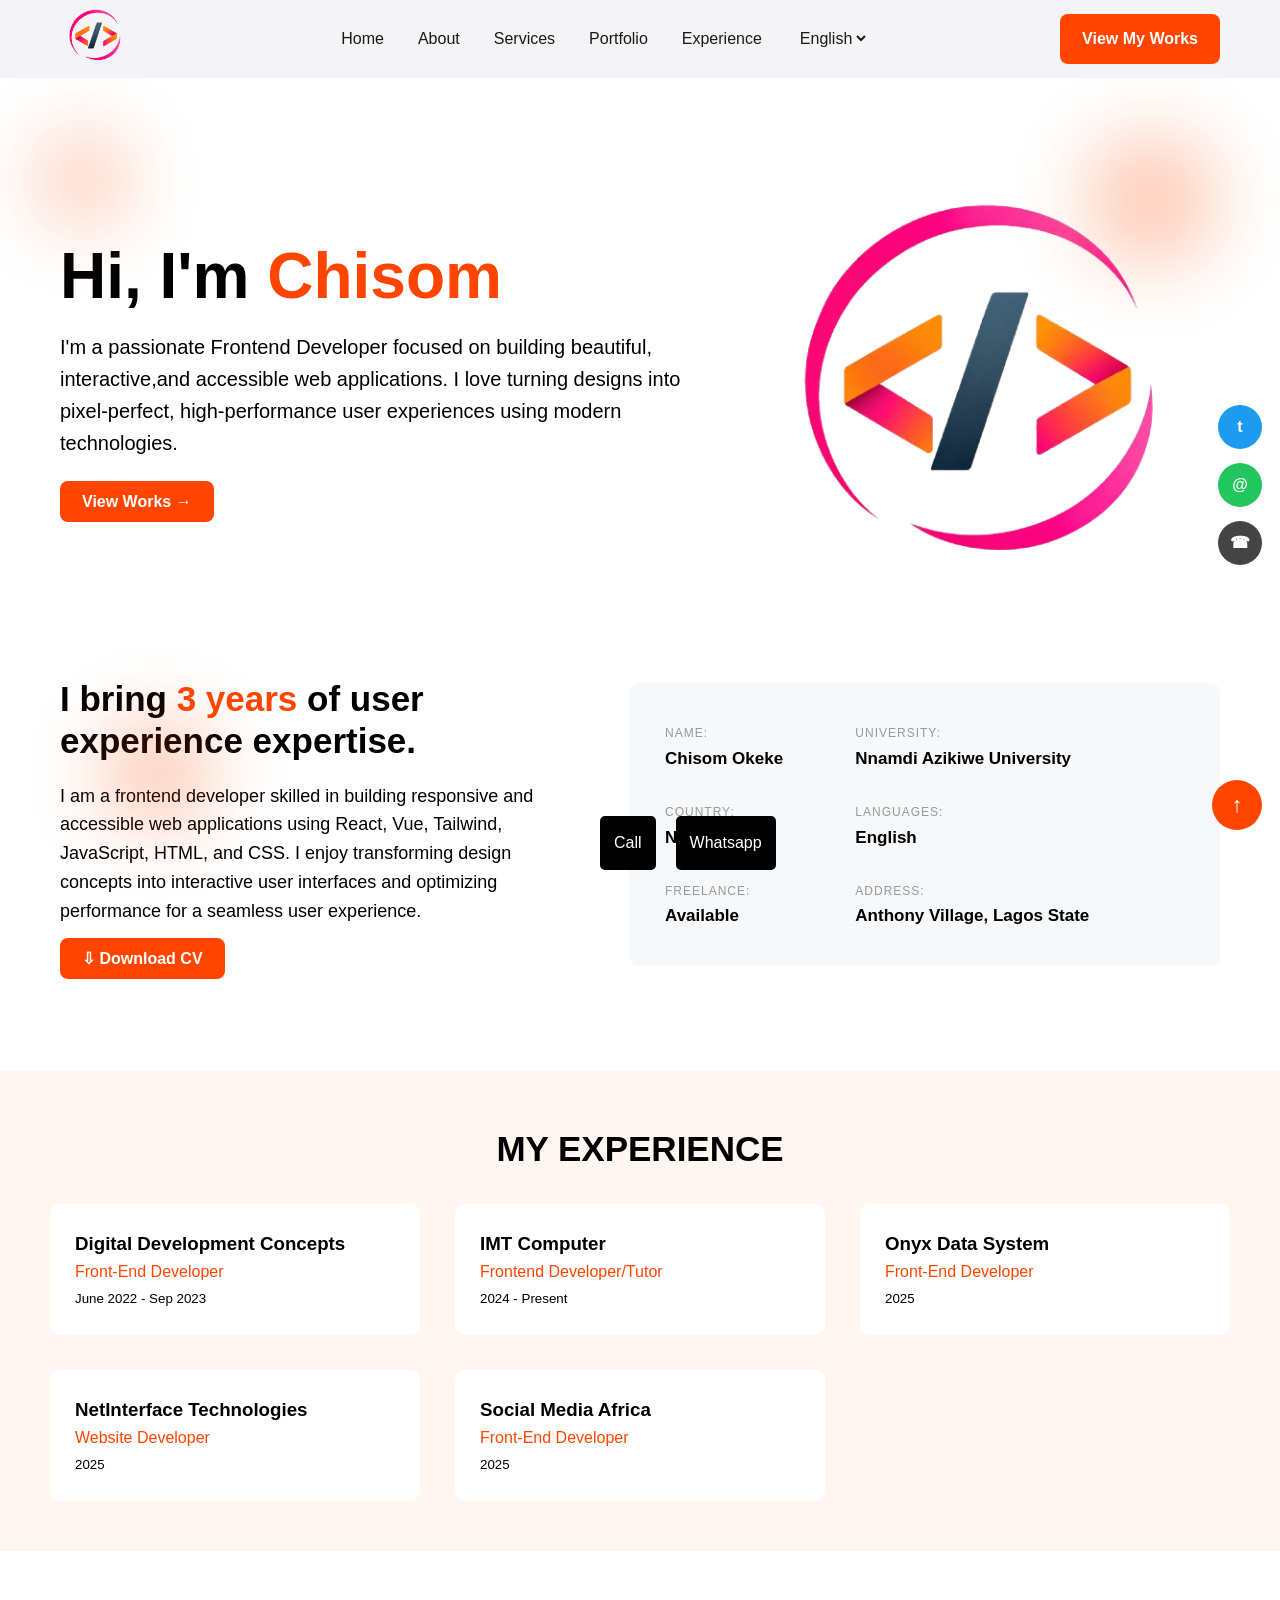
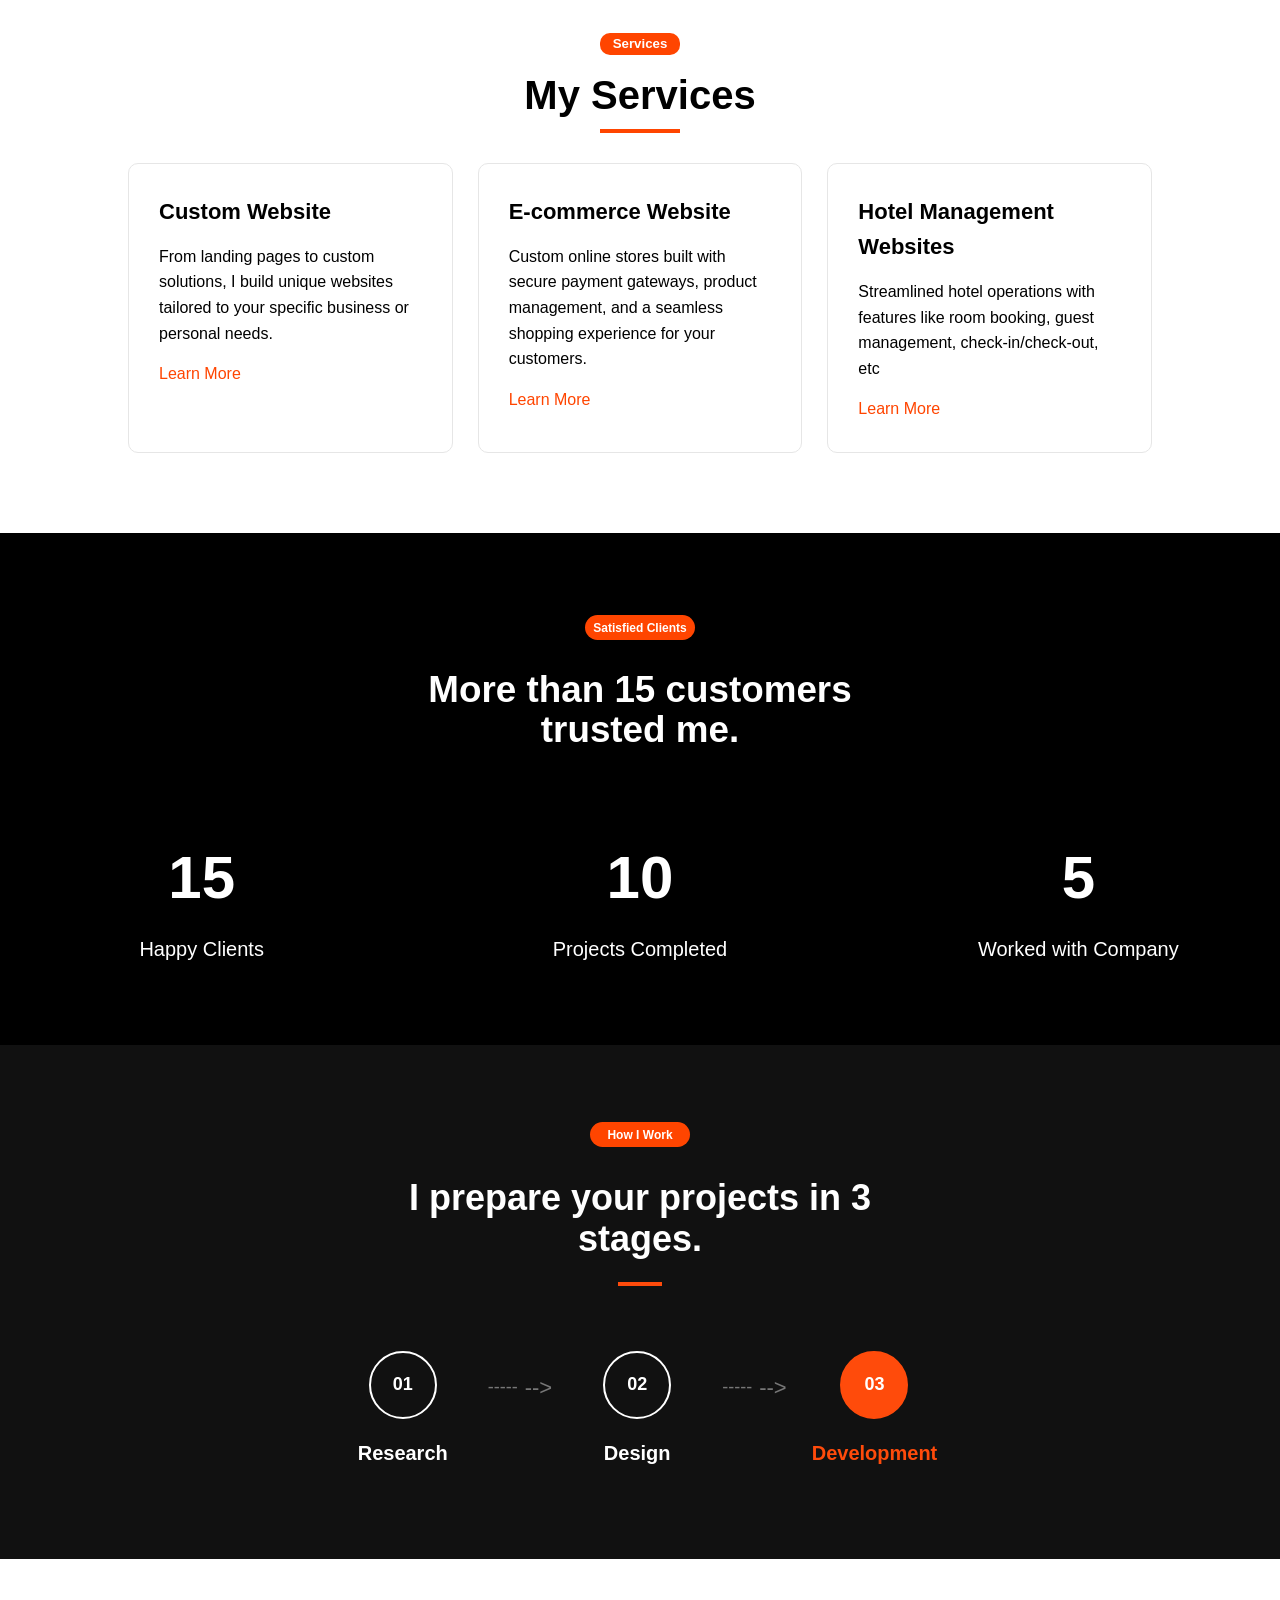
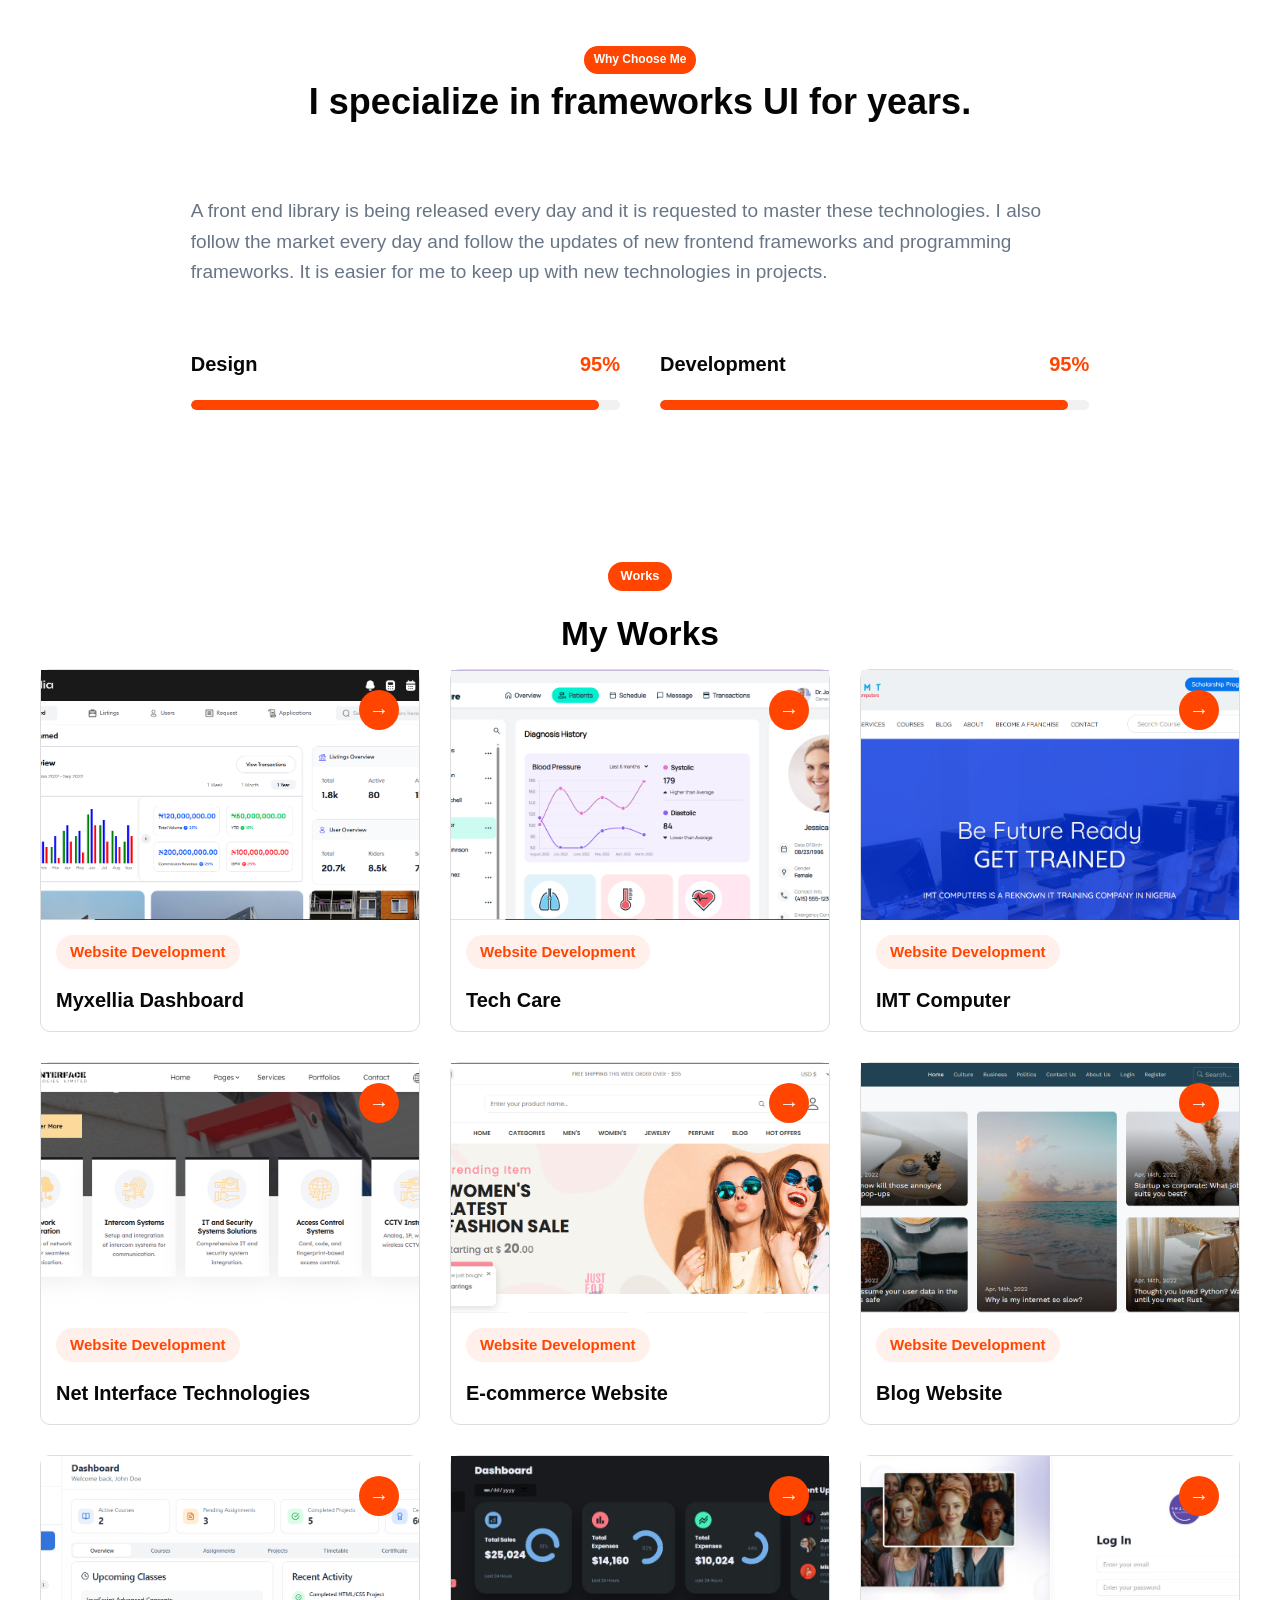
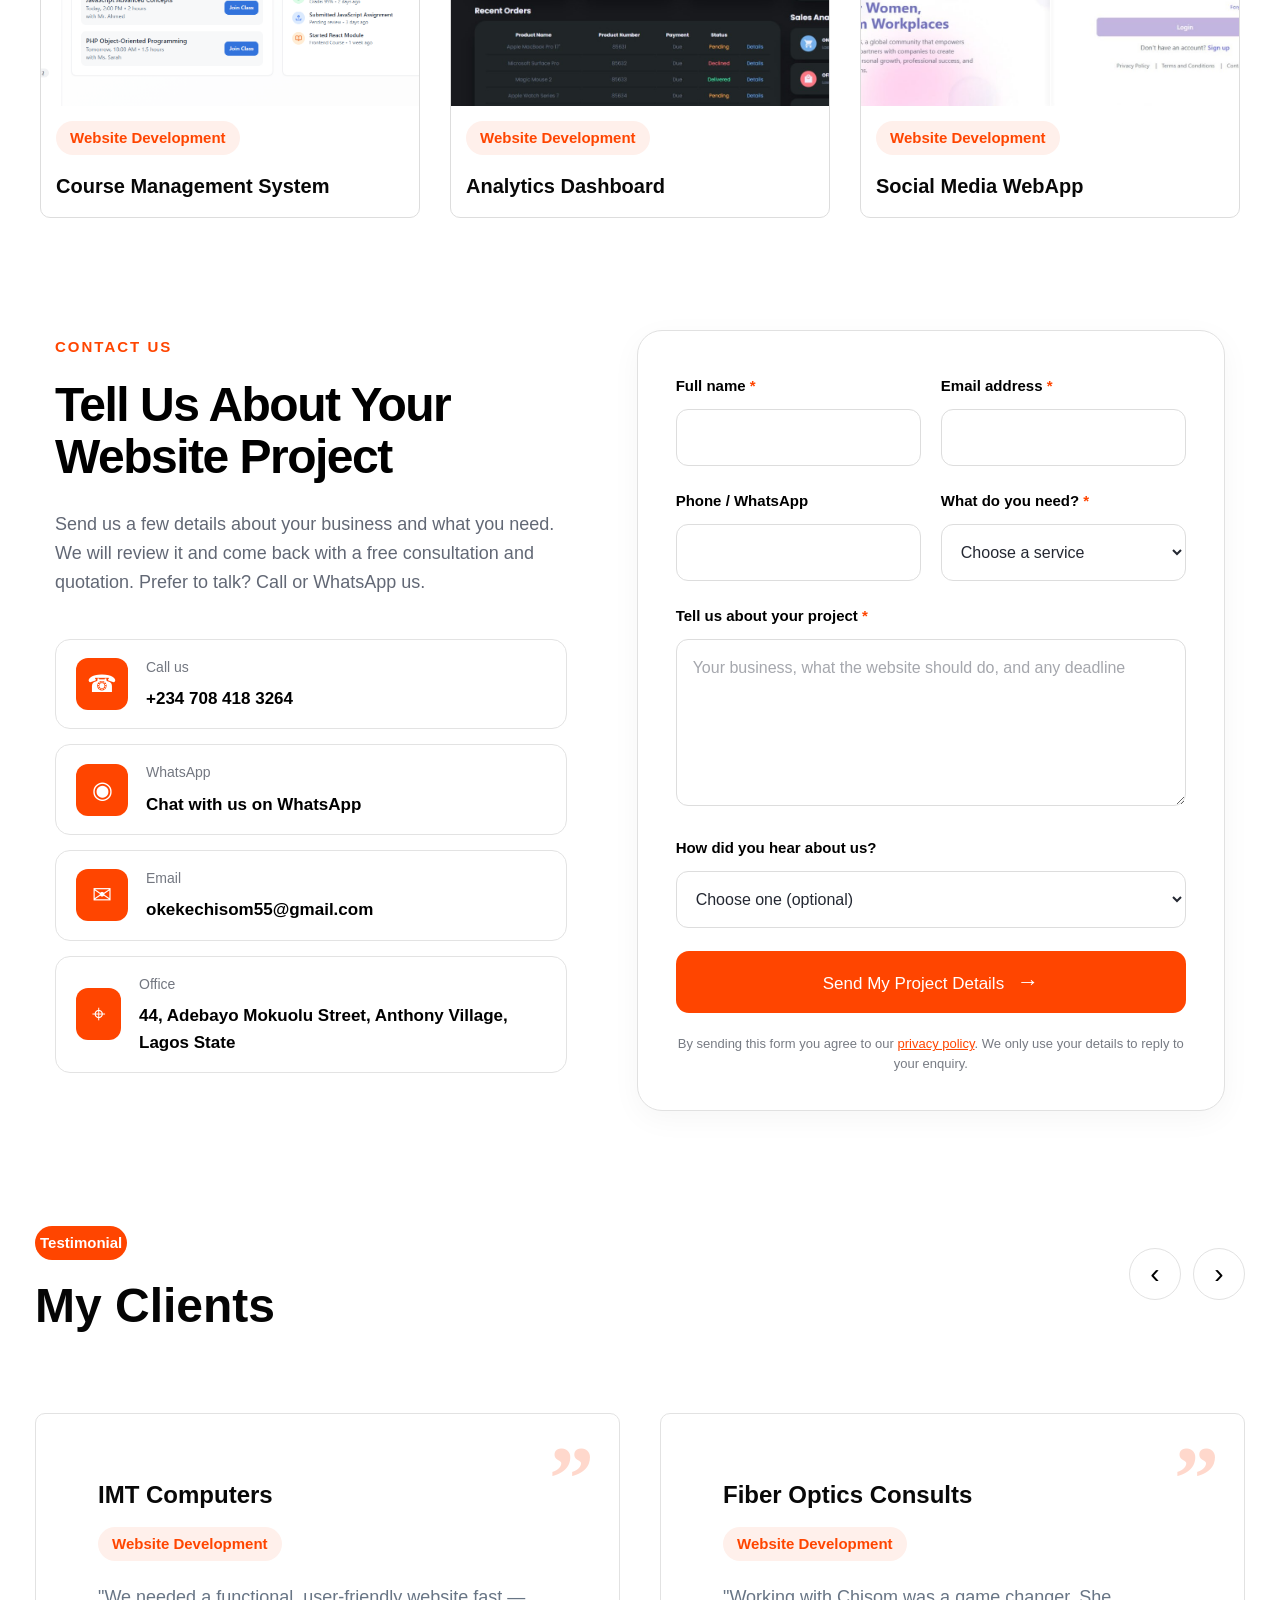
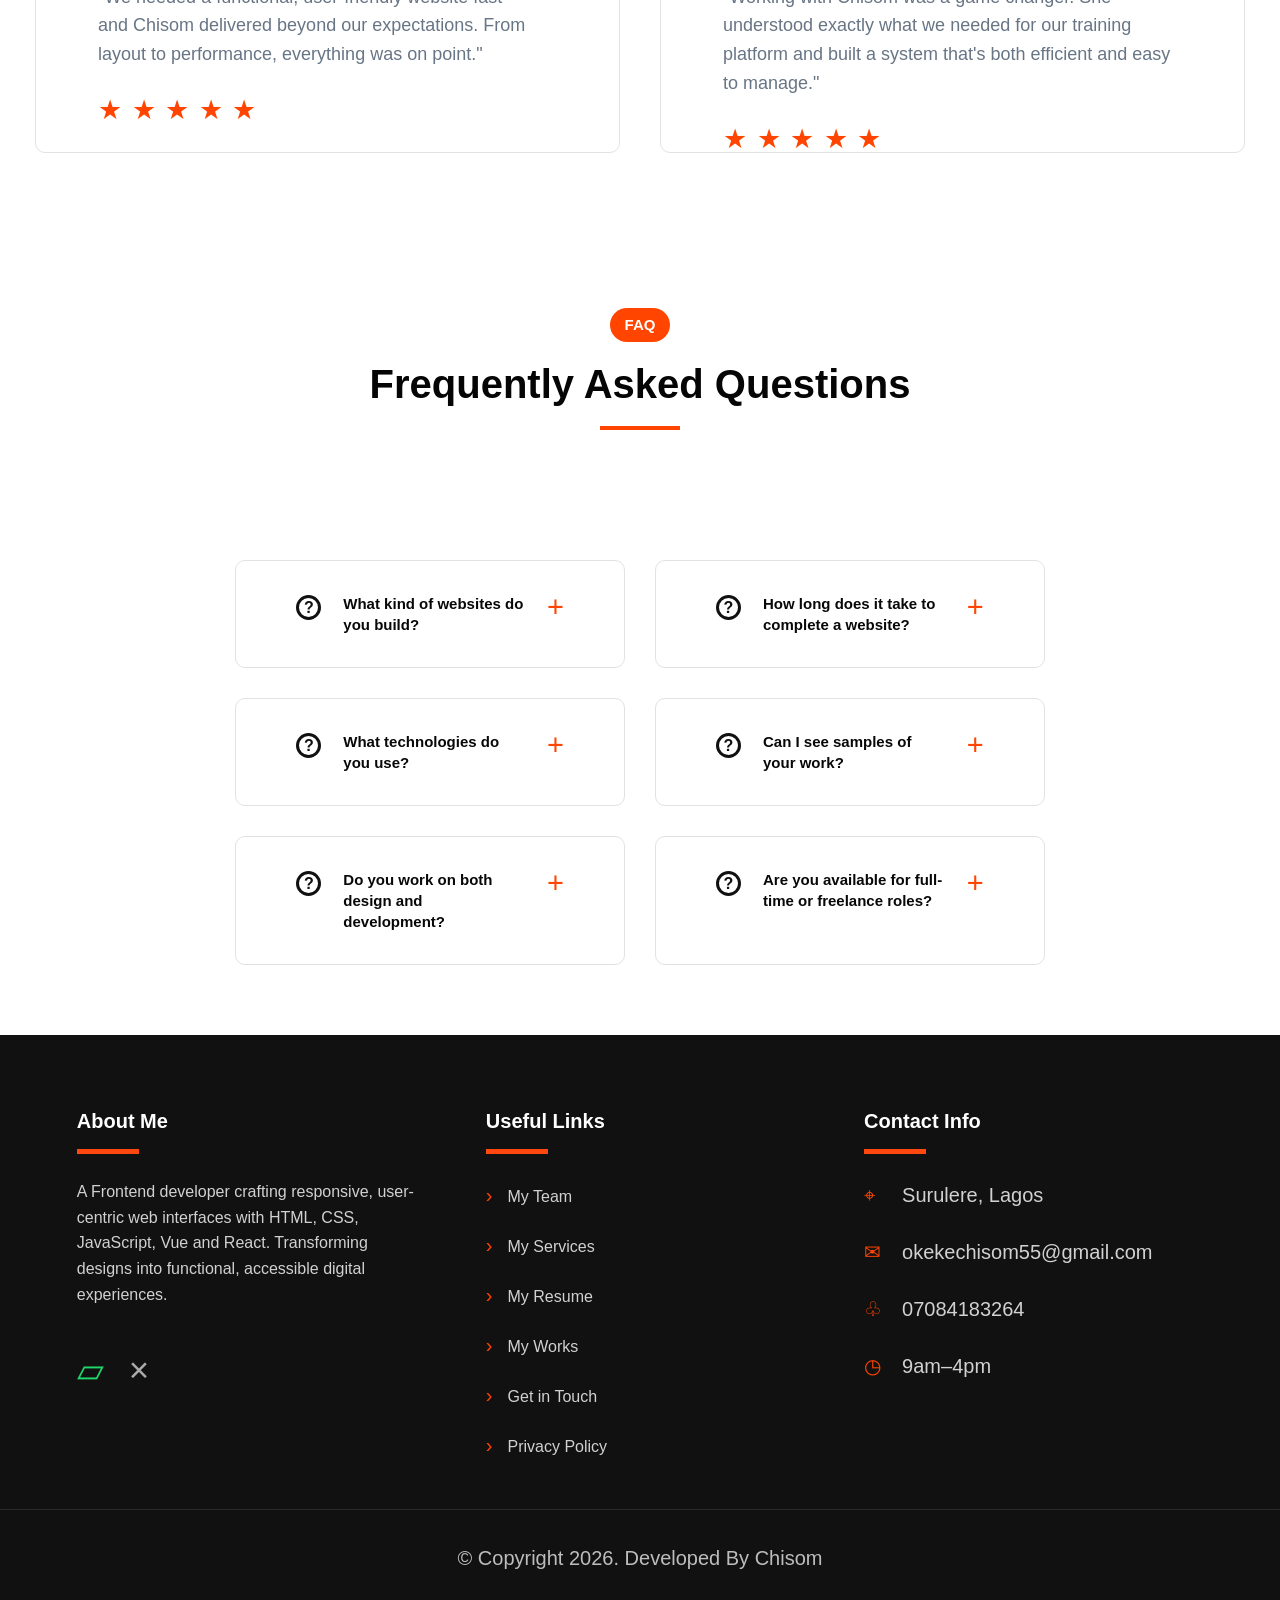
<file: index.html>
<!DOCTYPE html>
<html lang="en">
<head>
    <meta charset="UTF-8">
    <meta name="viewport" content="width=device-width, initial-scale=1.0">
    <title>Chisom Frontend Developer</title>
    <link rel="stylesheet" href="style.css">
    <link rel="icon" type="image/png" href="image/mylogo.png">
</head>
<body>
    <!--NAVBAR-->
    <header>
        <div class="nav container">
            <a href="#home"><img class="mylogo" src="image/mylogo.png" alt="Chisom Logo"></a>

            <input type="checkbox" id="menu-toggle" class="menu-toggle">
            <label for="menu-toggle" class="hamburger">
                <span class="open-icon">&#9776;</span>
                <span class="close-icon">&times;</span>
            </label>

            <nav class="links">
                <a href="#home">Home</a>
                <a href="#about">About</a>
                <a href="#services">Services</a>
                <a href="#portfolio">Portfolio</a>
                <a href="#experience">Experience</a>
                <select name="" id="">
                    <option value="">English</option>
                    <option value="">Yoruba</option>
                    <option value="">French</option>
                </select>
            </nav>
            <a href="#portfolio" class="btn">View My Works</a>

         </div>
    </header>
    <!-- === HERO ==== -->
    <section class="hero" id="home">
        <!--Blurred orange circles in the background-->
        <span class="blob blob-1"></span>
        <span class="blob blob-2"></span>
        <span class="blob blob-3"></span>

        <div class="hero-box container">

            <div class="hero-text">
                <h1>Hi, I'm <span class="orange">Chisom</span></h1>
                <p>
                    I'm a passionate Frontend Developer focused on building beautiful,
                    interactive,and accessible web applications. I love turning designs 
                    into pixel-perfect, high-performance user experiences using modern
                    technologies.
                </p>
                <a href="#portfolio" class="btn big">View Works &rarr;</a>
            </div>

            <img src="image/mylogo.png" alt="Web development skills" class="mylogo-img">

        </div>
    </section>

    <!-- ==== FLOATING ICONS ==== -->
     <div class="social">
        <a href="#" class="twitter">t</a>
        <a href="#" class="email">@</a>
        <a href="#" class="phone">&#9742;</a>
     </div>

     <!-- ==== BOTTOM BAR ==== -->
      <div class="contact">
        <a href="tel:+2347084183264">Call</a>
        <a href="https://wa.me/2347084183264">Whatsapp</a>
      </div>

      <a href="#home" class="top">&uarr;</a>

    <section class="about" id="about">
        <div class="about-box container">
            <div class="about-text">
            <h2>I bring <span class="orange">3 years</span> of user experience expertise.</h2>
            <p>
                I am a frontend developer skilled in building responsive and accessible
                web applications using React, Vue, Tailwind, JavaScript, HTML, and CSS.
                I enjoy transforming design concepts into interactive user interfaces
                and optimizing performance for a seamless user experience.
            </p>
            <a href="#" class="btn">&#8681; Download CV</a>
            </div>
            <!-- A grey card holding 6 small facts -->
            <div class="info-card">
                <div class="info">
                    <small>NAME:</small>
                    <strong>Chisom Okeke</strong>
                </div>
                <div class="info">
                    <small>UNIVERSITY:</small>
                    <strong>Nnamdi Azikiwe University</strong>
                </div>
                <div class="info">
                    <small>COUNTRY:</small>
                    <strong>Nigeria</strong>
                </div>
                <div class="info">
                    <small>LANGUAGES:</small>
                    <strong>English</strong>
                </div>
                <div class="info">
                    <small>FREELANCE:</small>
                    <strong>Available</strong>
                </div>
                <div class="info">
                    <small>ADDRESS:</small>
                    <strong>Anthony Village, Lagos State</strong>
                </div>
            </div>
        </div>
    </section>

    <!-- ================= EXPERIENCE ================= -->
    <section class="experience" id="experience">
        <div class="experience-container">

            <h2 class="center">MY EXPERIENCE</h2>

            <div class="grid-3">
                <div class="card">
                    <h3>Digital Development Concepts</h3>
                    <p class="orange">Front-End Developer</p>
                    <small>June 2022 - Sep 2023</small>
                </div>
                <div class="card">
                    <h3>IMT Computer</h3>
                    <p class="orange">Frontend Developer/Tutor</p>
                    <small>2024 - Present</small>
                </div>
                <div class="card">
                    <h3>Onyx Data System</h3>
                    <p class="orange">Front-End Developer</p>
                    <small>2025</small>
                </div>
                <div class="card">
                    <h3>NetInterface Technologies</h3>
                    <p class="orange">Website Developer</p>
                    <small>2025</small>
                </div>
                <div class="card">
                    <h3>Social Media Africa</h3>
                    <p class="orange">Front-End Developer</p>
                    <small>2025</small>
                </div>
            </div>

        </div>
    </section>

    <!-- ==== MY SERVICES ==== -->
    <section class="services" id="services">

        <div class="services-heading">
            <h5>Services</h5>
            <h2>My Services</h2>
            <p></p>
        </div>

        <div class="services-container">

            <div class="service-card">
                <h3>Custom Website</h3>
                <p>
                    From landing pages to custom solutions, 
                    I build unique websites tailored to your 
                    specific business or personal needs.
                </p>
                <a href="#">Learn More</a>
            </div>

            <div class="service-card">
                <h3>E-commerce Website</h3>
                <p>
                    Custom online stores built with secure 
                    payment gateways, product management, 
                    and a seamless shopping experience for 
                    your customers.
                </p>
                <a href="#">Learn More</a>
            </div>

            <div class="service-card">
                <h3>Hotel Management Websites</h3>
                <p>
                    Streamlined hotel operations with features 
                    like room booking, guest management, 
                    check-in/check-out, etc
                </p>
                <a href="#">Learn More</a>
            </div>

        </div>

    </section>

     <!-- =====SATISFIED CLIENTS ===== -->
     <section style="text-align: center;" class="clients" id="clients">
        <div class="clients-container">

            <div class="client-card">
                <h5>Satisfied Clients</h5>
                <h2>More than 15 customers <br>
                    trusted me.</h2>
            </div>
            <div class="grid-3">
                <div class="stat">
                    <h3>15</h3>
                    <p>Happy Clients</p>
                </div>

                <div class="stat">
                    <h3>10</h3>
                    <p>Projects Completed</p>
                </div>

                <div class="stat">
                    <h3>5</h3>
                    <p>Worked with Company</p>
                </div>
            </div>
        </div>
     </section>

        <!-- ==== HOW I WORK ==== -->
<section class="how-i-work">
    
    <div class="work-header">
        <h5>How I Work</h5>
        <h2>I prepare your projects in 3 <br>stages.</h2>

        <div class="orange-line"></div>
    </div>

    <div class="work-steps">

        <!-- Step 1 -->
        <div class="work-step">
            <div class="step-number">01</div>
            <h3>Research</h3>
        </div>

        <div class="step-arrow">
            <span>-----</span>
            <span>--></span>
        </div>

        <!-- Step 2 -->
        <div class="work-step">
            <div class="step-number">02</div>
            <h3>Design</h3>
        </div>

        <div class="step-arrow">
            <span>-----</span>
            <span>--></span>
        </div>

        <!-- Step 3 -->
        <div class="work-step active">
            <div class="step-number">03</div>
            <h3>Development</h3>
        </div>

    </div>
</section>

     <!-- ==== WHY CHOOSE ME ====  -->
     <section class="why-choose-me">
        <div class="why-container">

        <div class="why-label">Why Choose Me</div>

        <h1>I specialize in frameworks UI for years.</h1>

        <p>
            A front end library is being released every day and it is requested
            to master these technologies. I also follow the market every day and
            follow the updates of new frontend frameworks and programming
            frameworks. It is easier for me to keep up with new technologies in projects.
        </p>

        <div class="skills">

            <div class="skill">
                <div class="skill-title">
                    <span>Design</span>
                    <span>95%</span>
                </div>

                <div class="progress-bar">
                    <div class="progress"></div>
                </div>
            </div>


            <div class="skill">
                <div class="skill-title">
                    <span>Development</span>
                    <span>95%</span>
                </div>

                <div class="progress-bar">
                    <div class="progress"></div>
                </div>
            </div>

        </div>

    </div>

     </section>

      <!-- ==== MY WORKS ==== -->
        <section class="my-works" id="portfolio">

        <div class="works-heading">
            <h5>Works</h5>
            <h3>My Works</h3>
        </div>

        <div class="works-container">

            <!-- Card 1 -->
            <div class="work-card">

                <div class="work-image">
                    <img src="image/myxellia.png" alt="Myxellia Dashboard">

                    <a href="myxellia.html" class="work-arrow">→</a>
                </div>

                <div class="work-info">
                    <span>Website Development</span>
                    <h2>Myxellia Dashboard</h2>
                </div>

            </div>

            <!-- Card 2 -->
            <div class="work-card">

                <div class="work-image">
                    <img src="image/techcare.png" alt="Tech Care">

                    <a href="techcare.html" class="work-arrow">→</a>
                </div>

                <div class="work-info">
                    <span>Website Development</span>
                    <h2>Tech Care</h2>
                </div>

            </div>

            <!-- Card 3 -->
            <div class="work-card">

                <div class="work-image">
                    <img src="image/imt.png" alt="IMT Computer">

                    <a href="#" class="work-arrow">→</a>
                </div>

                <div class="work-info">
                    <span>Website Development</span>
                    <h2>IMT Computer</h2>
                </div>

            </div>

            <!-- Card 4 -->
            <div class="work-card">

                <div class="work-image">
                    <img src="image/netint.png" alt="Net Interface Technologies">

                    <a href="#" class="work-arrow">→</a>
                </div>

                <div class="work-info">
                    <span>Website Development</span>
                    <h2>Net Interface Technologies</h2>
                </div>

            </div>

            <!-- Card 5 -->
            <div class="work-card">

                <div class="work-image">
                    <img src="image/ecom.png" alt="E-commerce Website">

                    <a href="#" class="work-arrow">→</a>
                </div>

                <div class="work-info">
                    <span>Website Development</span>
                    <h2>E-commerce Website</h2>
                </div>

            </div>

            <!-- Card 6 -->
            <div class="work-card">

                <div class="work-image">
                    <img src="image/blogweb.png" alt="Blog Website">

                    <a href="#" class="work-arrow">→</a>
                </div>

                <div class="work-info">
                    <span>Website Development</span>
                    <h2>Blog Website</h2>
                </div>

            </div>

            <!-- Card 7 -->
            <div class="work-card">

                <div class="work-image">
                    <img src="image/course.png" alt="Course Management System">

                    <a href="#" class="work-arrow">→</a>
                </div>

                <div class="work-info">
                    <span>Website Development</span>
                    <h2>Course Management System</h2>
                </div>

            </div>

            <!-- Card 8 -->
            <div class="work-card">

                <div class="work-image">
                    <img src="image/analytics.jpg" alt="Analytics Dashboard">

                    <a href="#" class="work-arrow">→</a>
                </div>

                <div class="work-info">
                    <span>Website Development</span>
                    <h2>Analytics Dashboard</h2>
                </div>

            </div>

            <!-- Card 9 -->
            <div class="work-card">

                <div class="work-image">
                    <img src="image/social.jpg" alt="Social Media WebApp">

                    <a href="#" class="work-arrow">→</a>
                </div>

                <div class="work-info">
                    <span>Website Development</span>
                    <h2>Social Media WebApp</h2>
                </div>

            </div>

        </div>

     </section>

      <!-- ===== FORM ===== -->
        <section class="contact-section">
            
        <!-- LEFT SIDE -->
        <div class="contact-left">

            <p class="small-title">CONTACT US</p>

            <h1>Tell Us About Your<br>Website Project</h1>

            <p class="description">
                Send us a few details about your business and what you need.
                We will review it and come back with a free consultation and
                quotation. Prefer to talk? Call or WhatsApp us.
            </p>

            <!-- Contact Card -->
            <div class="contact-card">
                <div class="icon">☎</div>
                <div>
                    <span>Call us</span>
                    <strong>+234 708 418 3264</strong>
                </div>
            </div>

            <!-- WhatsApp Card -->
            <div class="contact-card">
                <div class="icon">◉</div>
                <div>
                    <span>WhatsApp</span>
                    <strong>Chat with us on WhatsApp</strong>
                </div>
            </div>

            <!-- Email Card -->
            <div class="contact-card">
                <div class="icon">✉</div>
                <div>
                    <span>Email</span>
                    <strong>okekechisom55@gmail.com</strong>
                </div>
            </div>

            <!-- Office Card -->
            <div class="contact-card">
                <div class="icon">⌖</div>
                <div>
                    <span>Office</span>
                    <strong>44, Adebayo Mokuolu Street, Anthony Village, Lagos State</strong>
                </div>
            </div>

        </div>


        <!-- RIGHT SIDE -->
        <div class="form-container">

            <form class="contact-form">

                <div class="form-row">

                    <div class="form-group">
                        <label>Full name <b>*</b></label>
                        <input type="text">
                    </div>

                    <div class="form-group">
                        <label>Email address <b>*</b></label>
                        <input type="email">
                    </div>

                </div>


                <div class="form-row">

                    <div class="form-group">
                        <label>Phone / WhatsApp</label>
                        <input type="text">
                    </div>

                    <div class="form-group">
                        <label>What do you need? <b>*</b></label>

                        <select>
                            <option>Choose a service</option>
                            <option>Website Design</option>
                            <option>Website Development</option>
                            <option>E-commerce Website</option>
                            <option>Website Redesign</option>
                        </select>

                    </div>

                </div>


                <div class="form-group full-width">
                    <label>Tell us about your project <b>*</b></label>

                    <textarea
                        placeholder="Your business, what the website should do, and any deadline"></textarea>
                </div>


                <div class="form-group full-width">
                    <label>How did you hear about us?</label>

                    <select>
                        <option>Choose one (optional)</option>
                        <option>Google</option>
                        <option>Facebook</option>
                        <option>Instagram</option>
                        <option>WhatsApp</option>
                        <option>Referral</option>
                    </select>
                </div>


                <button type="submit">
                    Send My Project Details
                    <span>→</span>
                </button>

                <p class="privacy">
                    By sending this form you agree to our
                    <a href="#">privacy policy</a>.
                    We only use your details to reply to your enquiry.
                </p>

            </form>

        </div>

    </section>

     <!-- ==== TESTIMONIALS ==== -->
        <section class="testimonials" id="testimonials">

        <div class="testimonial-header">

            <div>
                <span class="testimonial-label">Testimonial</span>
                <h1>My Clients</h1>
            </div>

            <!-- Slider arrows -->
            <div class="slider-buttons">
                <button>‹</button>
                <button>›</button>
            </div>

        </div>


        <!-- Client cards -->
        <div class="testimonial-container">

            <!-- Client 1 -->
            <div class="testimonial-card">

                <div class="quote">”</div>

                <h2>IMT Computers</h2>

                <span class="service-label">
                    Website Development
                </span>

                <p>
                    "We needed a functional, user-friendly website fast — and
                    Chisom delivered beyond our expectations. From layout to
                    performance, everything was on point."
                </p>

                <div class="stars">
                    ★ ★ ★ ★ ★
                </div>

            </div>


            <!-- Client 2 -->
            <div class="testimonial-card">

                <div class="quote">”</div>

                <h2>Fiber Optics Consults</h2>

                <span class="service-label">
                    Website Development
                </span>

                <p>
                    "Working with Chisom was a game changer. She understood
                    exactly what we needed for our training platform and built a
                    system that's both efficient and easy to manage."
                </p>

                <div class="stars">
                    ★ ★ ★ ★ ★
                </div>

            </div>

        </div>

      </section>

        <section class="faq-section" id="faq">

        <!-- Heading -->
        <div class="faq-heading">
            <span>FAQ</span>

            <h1>Frequently Asked Questions</h1>

            <div class="faq-line"></div>
        </div>

        <!-- FAQ Grid -->
        <div class="faq-container">

            <!-- FAQ 1 -->
            <div class="faq-card">

                <div class="faq-question">
                    <div class="question-left">
                        <div class="question-icon">?</div>

                        <h3>What kind of websites do you build?</h3>
                    </div>

                    <span class="faq-symbol">+</span>
                </div>

            </div>            

            <!-- FAQ 2 -->
            <div class="faq-card">

                <div class="faq-question">
                    <div class="question-left">
                        <div class="question-icon">?</div>

                        <h3>How long does it take to complete a website?</h3>
                    </div>

                    <span class="faq-symbol">+</span>
                </div>

            </div>

            <!-- FAQ 3 -->
            <div class="faq-card">

                <div class="faq-question">
                    <div class="question-left">
                        <div class="question-icon">?</div>

                        <h3>What technologies do you use?</h3>
                    </div>

                    <span class="faq-symbol">+</span>
                </div>

            </div>

            <!-- FAQ 4 -->
            <div class="faq-card">

                <div class="faq-question">
                    <div class="question-left">
                        <div class="question-icon">?</div>

                        <h3>Can I see samples of your work?</h3>
                    </div>

                    <span class="faq-symbol">+</span>
                </div>

            </div>

            <!-- FAQ 5 -->
            <div class="faq-card">

                <div class="faq-question">
                    <div class="question-left">
                        <div class="question-icon">?</div>

                        <h3>Do you work on both design and development?</h3>
                    </div>

                    <span class="faq-symbol">+</span>
                </div>

            </div>

            <!-- FAQ 6 -->
            <div class="faq-card">

                <div class="faq-question">
                    <div class="question-left">
                        <div class="question-icon">?</div>

                        <h3>Are you available for full-time or freelance roles?</h3>
                    </div>

                    <span class="faq-symbol">+</span>
                </div>

            </div>
        </div>

      </section>

      <!-- ================= FOOTER ================= -->

    <footer class="footer">

        <div class="footer-container">

            <!-- About Me -->
            <div class="footer-column">

                <h2>About Me</h2>
                <div class="footer-line"></div>

                <p>
                    A Frontend developer crafting responsive,
                    user-centric web interfaces with HTML, CSS,
                    JavaScript, Vue and React. Transforming
                    designs into functional, accessible digital
                    experiences.
                </p>

                <div class="footer-social">
                    <a href="#" class="whatsapp-icon">▱</a>
                    <a href="#" class="close-icon">×</a>
                </div>

            </div>

            <!-- Useful Links -->
            <div class="footer-column">

                <h2>Useful Links</h2>
                <div class="footer-line"></div>

                <ul>
                    <li><a href="#">My Team</a></li>
                    <li><a href="#">My Services</a></li>
                    <li><a href="#">My Resume</a></li>
                    <li><a href="#">My Works</a></li>
                    <li><a href="#">Get in Touch</a></li>
                    <li><a href="#">Privacy Policy</a></li>
                </ul>

            </div>

            <!-- Contact Info -->
            <div class="footer-column">

                <h2>Contact Info</h2>
                <div class="footer-line"></div>

                <div class="contact-item">
                    <span>⌖</span>
                    <p>Surulere, Lagos</p>
                </div>

                <div class="contact-item">
                    <span>✉</span>
                    <p>okekechisom55@gmail.com</p>
                </div>

                <div class="contact-item">
                    <span>♧</span>
                    <p>07084183264</p>
                </div>

                <div class="contact-item">
                    <span>◷</span>
                    <p>9am–4pm</p>
                </div>

            </div>

        </div>

        <!-- Copyright -->

        <div class="copyright">
            © Copyright 2026. Developed By Chisom
        </div>

   </footer>

</body>
</html>
</file>
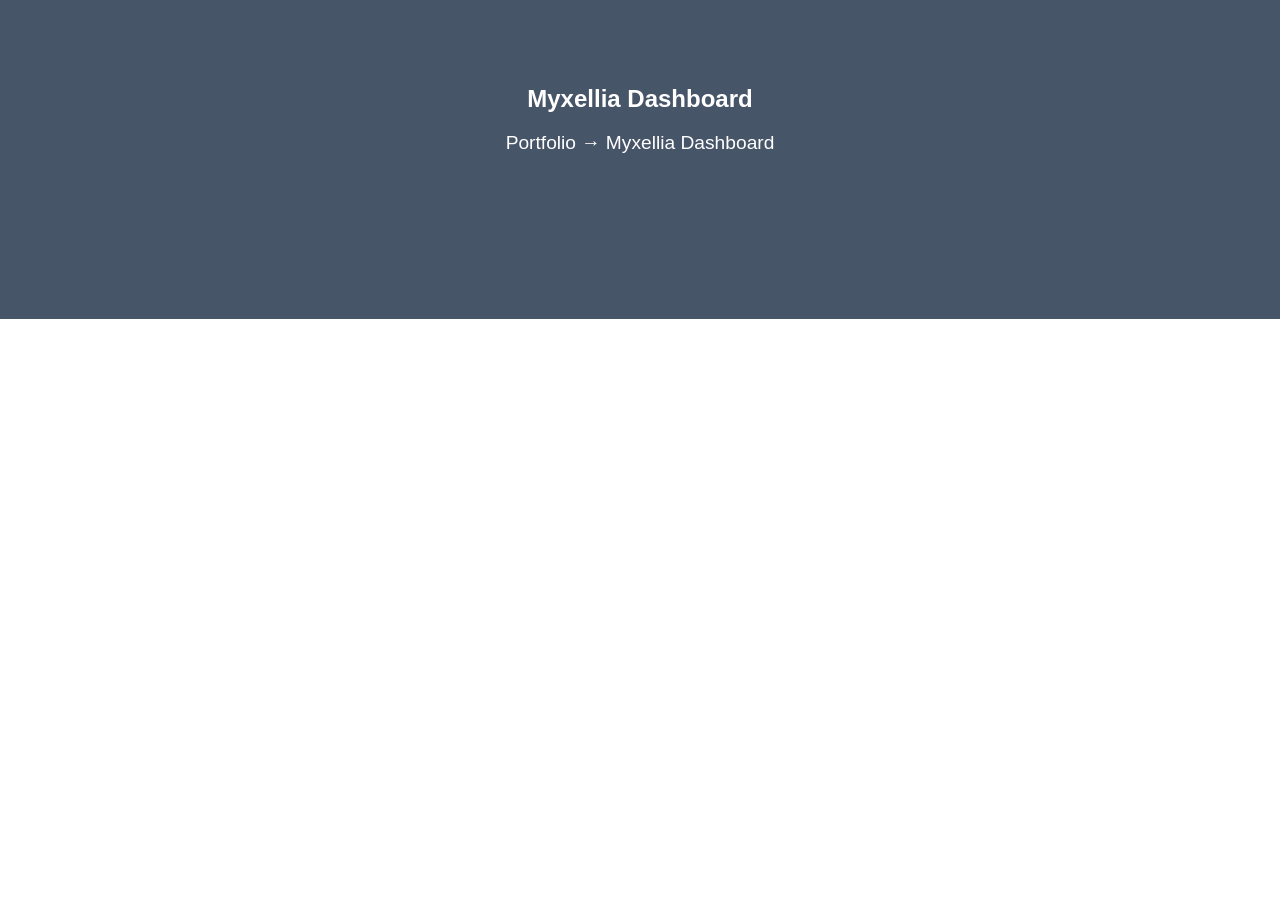
<file: myxellia.html>
<!DOCTYPE html>
<html lang="en">
<head>
    <meta charset="UTF-8">
    <meta name="viewport" content="width=device-width, initial-scale=1.0">
    <title>Myxellia</title>
    <link rel="stylesheet" href="myxellia.css">
</head>
<body>
    
    <!-- ===== MYXELLIA HOME ===== -->
     <section class="myxellia-home" id="myxellia">

        <div class="myxe">
            <h1>Myxellia Dashboard</h1>
            <p>Portfolio → Myxellia Dashboard</p>
        </div>

     </section>
     
</body>
</html>
</file>
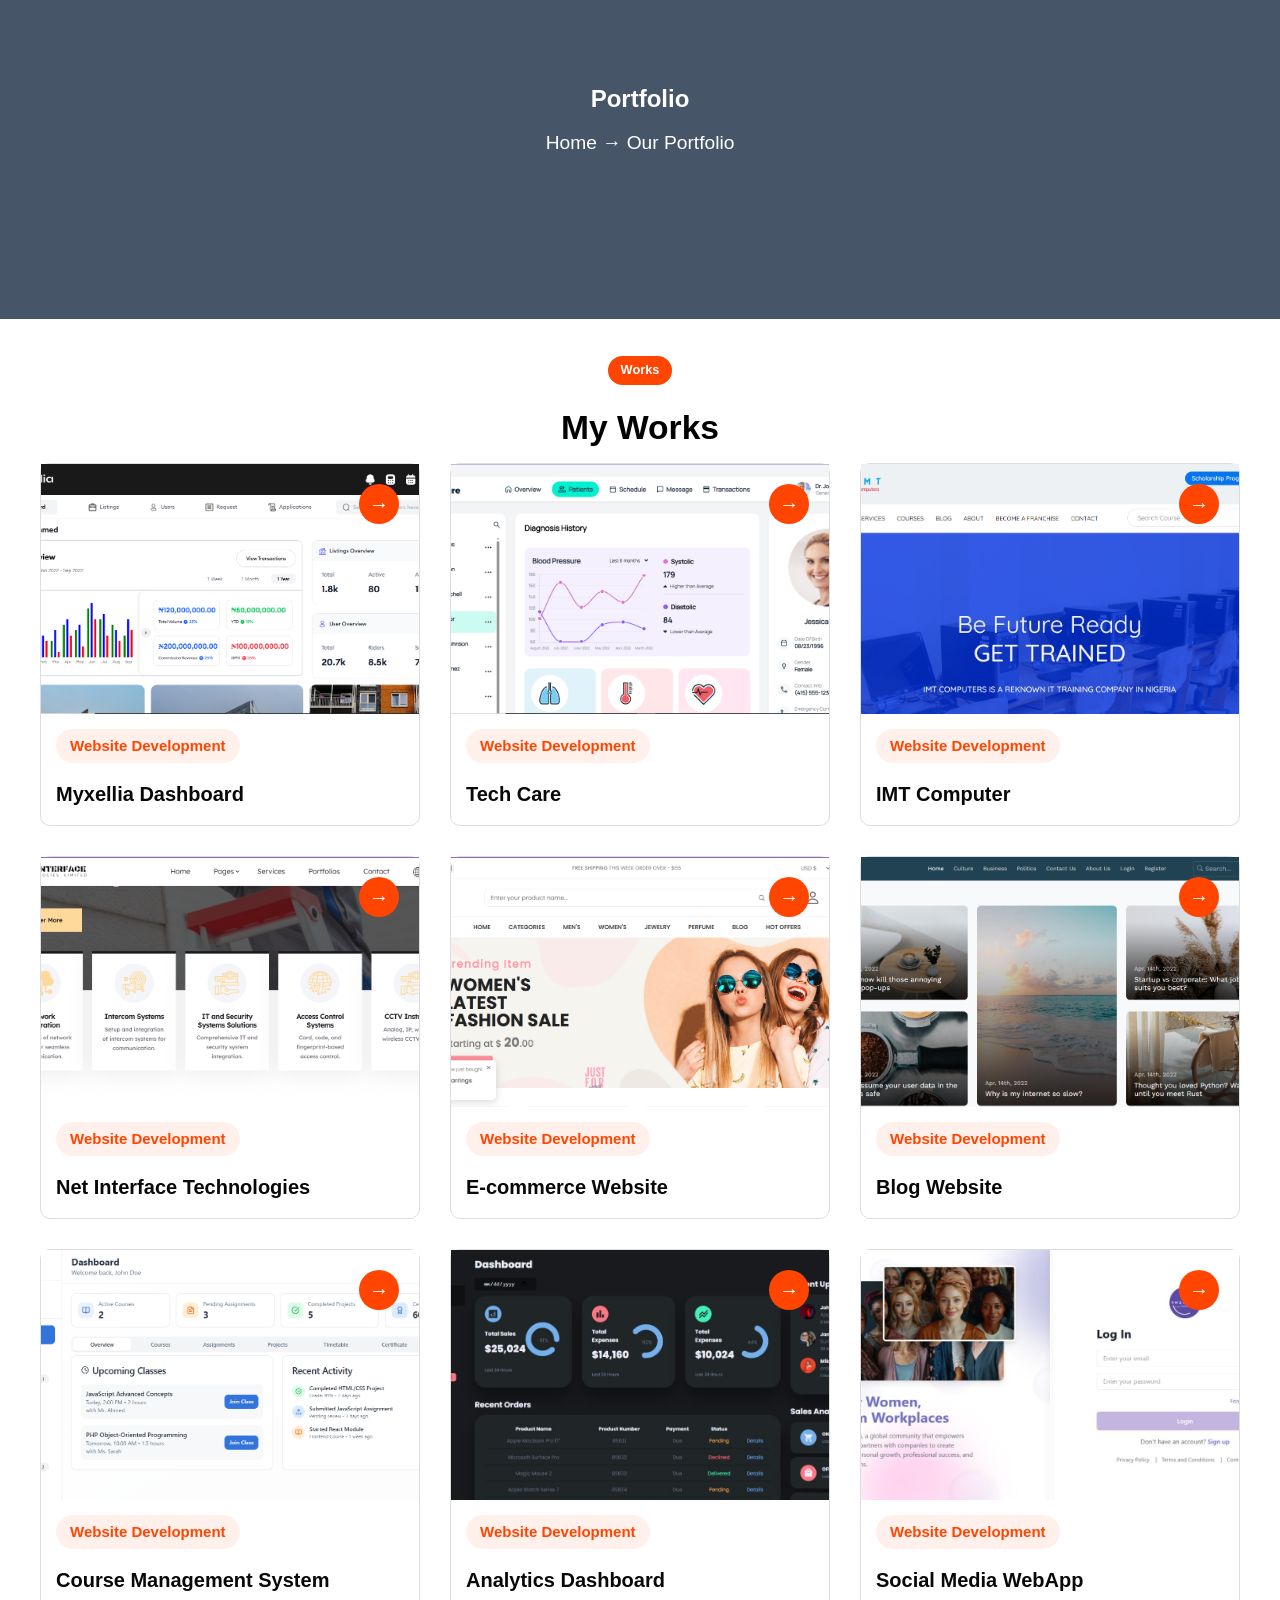
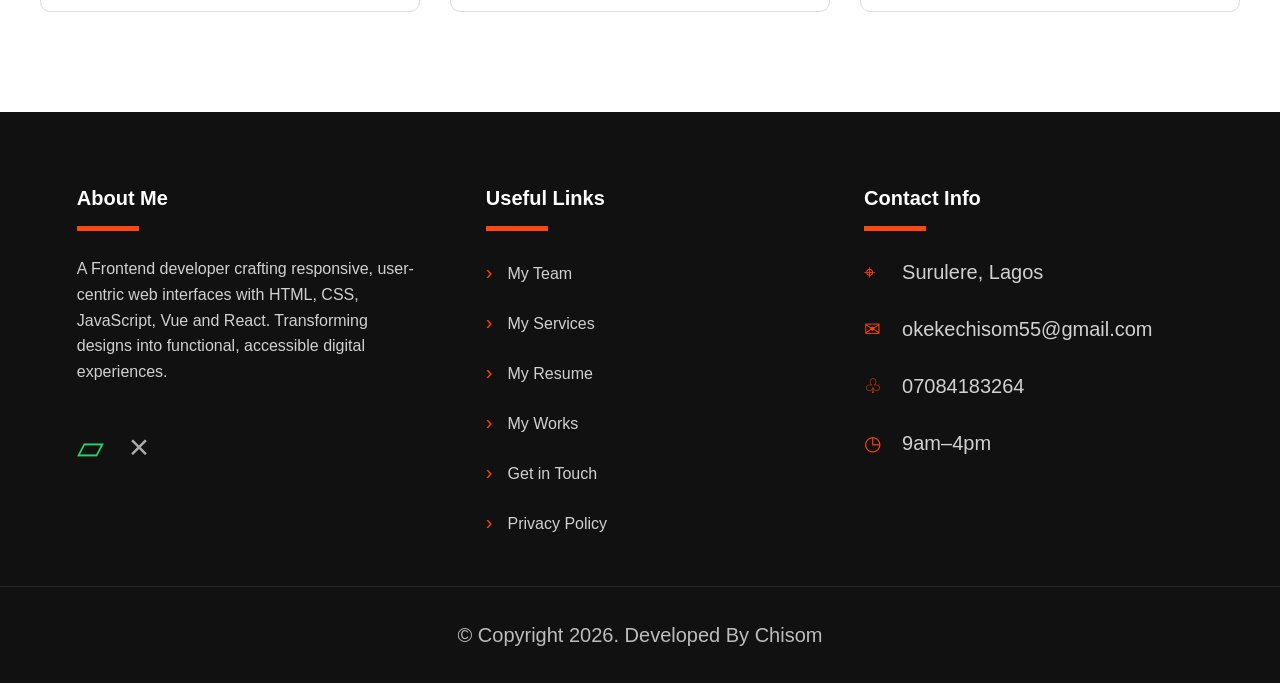
<file: portfolio.html>
<!DOCTYPE html>
<html lang="en">
<head>
    <meta charset="UTF-8">
    <meta name="viewport" content="width=device-width, initial-scale=1.0">
    <title>Portfolio</title>
    <link rel="stylesheet" href="portfolio.css">
</head>
<body>

    <!-- ==== HOME ==== -->
    <section class="home" id="home">

        <div class="home-content">
            <h1>Portfolio</h1>
            <p>Home → Our Portfolio</p>
        </div>
    </section>

     <!-- ==== MY WORKS ==== -->
        <section class="my-works" id="portfolio">

        <div class="works-heading">
            <h5>Works</h5>
            <h3>My Works</h3>
        </div>

        <div class="works-container">

            <!-- Card 1 -->
            <div class="work-card">

                <div class="work-image">
                    <img src="image/myxellia.png" alt="Myxellia Dashboard">

                    <a href="myxellia.html" class="work-arrow">→</a>
                </div>

                <div class="work-info">
                    <span>Website Development</span>
                    <h2>Myxellia Dashboard</h2>
                </div>

            </div>

            <!-- Card 2 -->
            <div class="work-card">

                <div class="work-image">
                    <img src="image/techcare.png" alt="Tech Care">

                    <a href="techcare.html" class="work-arrow">→</a>
                </div>

                <div class="work-info">
                    <span>Website Development</span>
                    <h2>Tech Care</h2>
                </div>

            </div>

            <!-- Card 3 -->
            <div class="work-card">

                <div class="work-image">
                    <img src="image/imt.png" alt="IMT Computer">

                    <a href="#" class="work-arrow">→</a>
                </div>

                <div class="work-info">
                    <span>Website Development</span>
                    <h2>IMT Computer</h2>
                </div>

            </div>

            <!-- Card 4 -->
            <div class="work-card">

                <div class="work-image">
                    <img src="image/netint.png" alt="Net Interface Technologies">

                    <a href="#" class="work-arrow">→</a>
                </div>

                <div class="work-info">
                    <span>Website Development</span>
                    <h2>Net Interface Technologies</h2>
                </div>

            </div>

            <!-- Card 5 -->
            <div class="work-card">

                <div class="work-image">
                    <img src="image/ecom.png" alt="E-commerce Website">

                    <a href="#" class="work-arrow">→</a>
                </div>

                <div class="work-info">
                    <span>Website Development</span>
                    <h2>E-commerce Website</h2>
                </div>

            </div>

            <!-- Card 6 -->
            <div class="work-card">

                <div class="work-image">
                    <img src="image/blogweb.png" alt="Blog Website">

                    <a href="#" class="work-arrow">→</a>
                </div>

                <div class="work-info">
                    <span>Website Development</span>
                    <h2>Blog Website</h2>
                </div>

            </div>

            <!-- Card 7 -->
            <div class="work-card">

                <div class="work-image">
                    <img src="image/course.png" alt="Course Management System">

                    <a href="#" class="work-arrow">→</a>
                </div>

                <div class="work-info">
                    <span>Website Development</span>
                    <h2>Course Management System</h2>
                </div>

            </div>

            <!-- Card 8 -->
            <div class="work-card">

                <div class="work-image">
                    <img src="image/analytics.jpg" alt="Analytics Dashboard">

                    <a href="#" class="work-arrow">→</a>
                </div>

                <div class="work-info">
                    <span>Website Development</span>
                    <h2>Analytics Dashboard</h2>
                </div>

            </div>

            <!-- Card 9 -->
            <div class="work-card">

                <div class="work-image">
                    <img src="image/social.jpg" alt="Social Media WebApp">

                    <a href="#" class="work-arrow">→</a>
                </div>

                <div class="work-info">
                    <span>Website Development</span>
                    <h2>Social Media WebApp</h2>
                </div>

            </div>

        </div>

     </section>

           <!-- ================= FOOTER ================= -->

    <footer class="footer">

        <div class="footer-container">

            <!-- About Me -->
            <div class="footer-column">

                <h2>About Me</h2>
                <div class="footer-line"></div>

                <p>
                    A Frontend developer crafting responsive,
                    user-centric web interfaces with HTML, CSS,
                    JavaScript, Vue and React. Transforming
                    designs into functional, accessible digital
                    experiences.
                </p>

                <div class="footer-social">
                    <a href="#" class="whatsapp-icon">▱</a>
                    <a href="#" class="close-icon">×</a>
                </div>

            </div>

            <!-- Useful Links -->
            <div class="footer-column">

                <h2>Useful Links</h2>
                <div class="footer-line"></div>

                <ul>
                    <li><a href="#">My Team</a></li>
                    <li><a href="#">My Services</a></li>
                    <li><a href="#">My Resume</a></li>
                    <li><a href="#">My Works</a></li>
                    <li><a href="#">Get in Touch</a></li>
                    <li><a href="#">Privacy Policy</a></li>
                </ul>

            </div>

            <!-- Contact Info -->
            <div class="footer-column">

                <h2>Contact Info</h2>
                <div class="footer-line"></div>

                <div class="contact-item">
                    <span>⌖</span>
                    <p>Surulere, Lagos</p>
                </div>

                <div class="contact-item">
                    <span>✉</span>
                    <p>okekechisom55@gmail.com</p>
                </div>

                <div class="contact-item">
                    <span>♧</span>
                    <p>07084183264</p>
                </div>

                <div class="contact-item">
                    <span>◷</span>
                    <p>9am–4pm</p>
                </div>

            </div>

        </div>

        <!-- Copyright -->

        <div class="copyright">
            © Copyright 2026. Developed By Chisom
        </div>

   </footer>

</body>
</html>
</file>
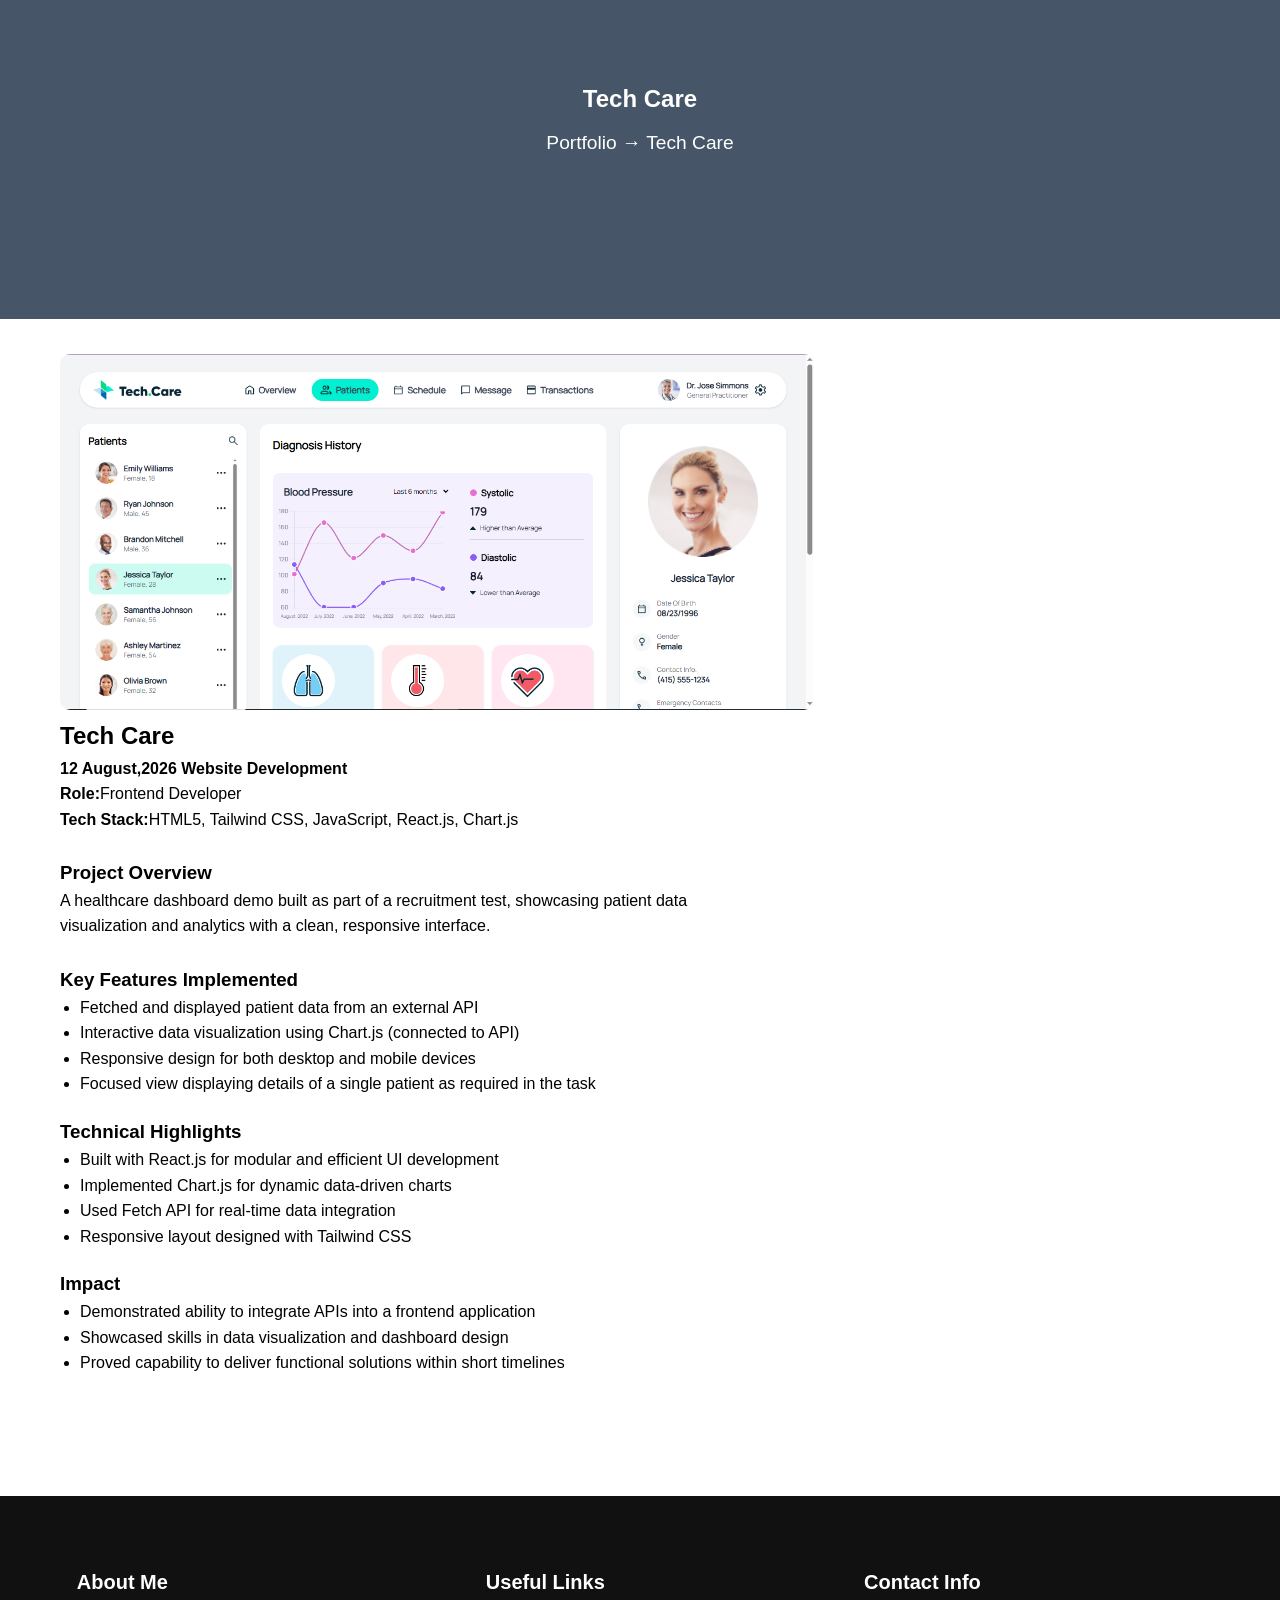
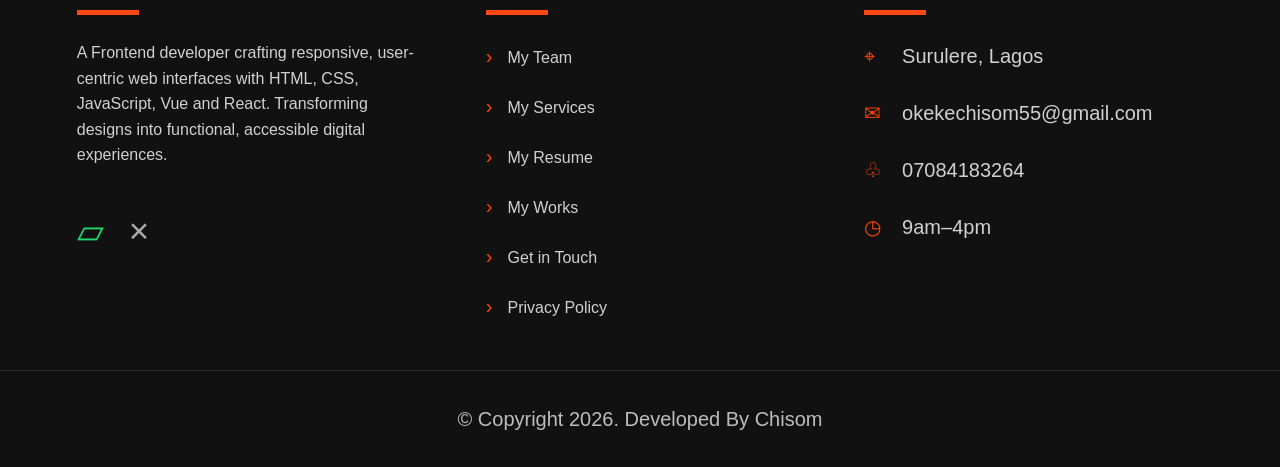
<file: techcare.html>
<!DOCTYPE html>
<html lang="en">
<head>
    <meta charset="UTF-8">
    <meta name="viewport" content="width=device-width, initial-scale=1.0">
    <title>Tech Care</title>
    <link rel="stylesheet" href="techcare.css">
</head>
<body>

    <!-- =====TECH CARE HOME ===== -->
     <section class="techcare-home" id="techcare">

        <div class="tech">
            <h1>Tech Care</h1>
            <p>Portfolio → Tech Care</p>
        </div> 

     </section>

     <!-- ===== PROJECT DETAILS ===== -->
      <section class="project" id="project">

        <div class="project-content container">
            
            <div class="projimg">
                <img src="image/techcare.png" alt="Tech Care dashboard">
                <h1>Tech Care</h1>
                <strong>12 August,2026</strong>
                <strong>Website Development</strong><br>
                <p><strong>Role:</strong>Frontend Developer</p>
                <p><strong>Tech Stack:</strong>HTML5, Tailwind CSS, JavaScript, React.js, Chart.js</p><br>
                <h3>Project Overview</h3>
                <p>A healthcare dashboard demo built as part of a recruitment test, showcasing patient data <br>
                    visualization and analytics with a clean, responsive interface.
                </p><br>

                <h3> Key Features Implemented</h3>
                <ul class="feature-list">
                    <li>Fetched and displayed patient data from an external API</li>
                    <li>Interactive data visualization using Chart.js (connected to API)</li>
                    <li>Responsive design for both desktop and mobile devices</li>
                    <li>Focused view displaying details of a single patient as required in the task</li>
                </ul>

                <h3>Technical Highlights</h3>
                <ul class="feature-list">
                    <li>Built with React.js for modular and efficient UI development</li>
                    <li>Implemented Chart.js for dynamic data-driven charts</li>
                    <li>Used Fetch API for real-time data integration</li>
                    <li>Responsive layout designed with Tailwind CSS</li>
                </ul>

                <h3>Impact</h3>
                <ul class="feature-list">
                    <li>Demonstrated ability to integrate APIs into a frontend application</li>
                    <li>Showcased skills in data visualization and dashboard design</li>
                    <li>Proved capability to deliver functional solutions within short timelines</li> 
                </ul>

            </div>
            
        </div>
      </section>

      <!-- ================= FOOTER ================= -->

        <footer class="footer">

            <div class="footer-container">

                <!-- About Me -->
                <div class="footer-column">

                    <h2>About Me</h2>
                    <div class="footer-line"></div>

                    <p>
                        A Frontend developer crafting responsive,
                        user-centric web interfaces with HTML, CSS,
                        JavaScript, Vue and React. Transforming
                        designs into functional, accessible digital
                        experiences.
                    </p>

                    <div class="footer-social">
                        <a href="#" class="whatsapp-icon">▱</a>
                        <a href="#" class="close-icon">×</a>
                    </div>

                </div>

                <!-- Useful Links -->
                <div class="footer-column">

                    <h2>Useful Links</h2>
                    <div class="footer-line"></div>

                    <ul>
                        <li><a href="#">My Team</a></li>
                        <li><a href="#">My Services</a></li>
                        <li><a href="#">My Resume</a></li>
                        <li><a href="#">My Works</a></li>
                        <li><a href="#">Get in Touch</a></li>
                        <li><a href="#">Privacy Policy</a></li>
                    </ul>

                </div>

                <!-- Contact Info -->
                <div class="footer-column">

                    <h2>Contact Info</h2>
                    <div class="footer-line"></div>

                    <div class="contact-item">
                        <span>⌖</span>
                        <p>Surulere, Lagos</p>
                    </div>

                    <div class="contact-item">
                        <span>✉</span>
                        <p>okekechisom55@gmail.com</p>
                    </div>

                    <div class="contact-item">
                        <span>♧</span>
                        <p>07084183264</p>
                    </div>

                    <div class="contact-item">
                        <span>◷</span>
                        <p>9am–4pm</p>
                    </div>

                </div>

            </div>

            <!-- Copyright -->

            <div class="copyright">
                © Copyright 2026. Developed By Chisom
            </div>

    </footer>

</body>
</html>
</file>
<file: style.css>
*{
    margin: 0;
    padding: 0;
    box-sizing: border-box;
}

body {
    font-family:Arial, Helvetica, sans-serif;
    background:  #fff;
    color: black;
    line-height: 1.6;
}

.container {
    max-width: 1200px;
    margin: 0 auto;
    padding: 0 20px;
}

a{
    text-decoration: none;
}

.btn{
    background-color: orangered;
    color:white;
    padding: 12px 22px;
    border-radius: 8px;
    font-weight: bold;
}

.btn:hover{
    background-color: #e64a12;
}

header{
    background-color: #f4f4f6;
    position: sticky;
    top: 0;
    z-index: 10;
}

.nav{
    display: flex;
    align-items: center;
}

.mylogo{
    width: 70px;
    height: 70px;
    margin-right: 20px;
}

.links {
    flex: 1;
    display: flex;
    justify-content: center;
    align-items: center;
    gap: 34px;
}

.links a{
    color: #1a1a1a
}
.links a:hover {
    color: orangered;
}

.links select {
    border: none;
    background: none;
    font-size: 16px;
    color: #1a1a1a;
    cursor: pointer;
    
}

/* ===== HAMBURGER MENU ===== */
.menu-toggle {
    display: none;
}

.hamburger {
    display: none;
    width: 30px;
    text-align: center;
    font-size: 28px;
    line-height: 1;
    color: #1a1a1a;
    cursor: pointer;
}

.hamburger .close-icon {
    display: none;
}

.contact {
    width: 5rem;
    margin: 2px auto 30px;
    display: flex;
    gap: 20px;
    position: fixed;
    bottom: 0;
    left: 0;
    right: 0;
    position: fixed;
    z-index: 9999;
}

.contact a{
    background-color: black;
    border-radius: 5px;
    padding: 14px;
    color: white;
}

/* === HERO ===*/
.hero {
    background-color: white;
}
.hero-box{
    display: flex;
    align-items: center;
    justify-content: center;
    gap: 50px;
    width: 100%;
    padding-top: 60px;
    padding-bottom: 60px;
}

.hero-text {
    flex: 1;
}

h1 {
    font-size: 64px;
    line-height: 1.1;
    margin-bottom: 20px;
    color: black;
}

.orange {
    color: orangered;
 }

.hero p {
    font-size: 20px;
    color: black;
    margin-bottom: 30px;
}

.mylogo-img {
    width: 45%;
    max-width: 480px;
}

 /*Background circles*/
 .blob {
    position: absolute;
    border-radius: 50%;
    background: orangered;
    opacity: 0.3;
    filter: blur(40px);
 }

 .blob-1 {
    width: 90px;
    height: 90px;
    top: 15%;
    left: 3%;
 }
 .blob-2 {
    width: 130px;
    height: 130px;
    top: 15%;
    right: 5%;
 }
 .blob-3 {
    width: 110px;
    height: 110px;
    bottom: 8%;
    left: 8%;
 }

 /* ===== FLOATING ICONS ===== */
 .social {
    position: fixed;
    right: 18px;
    top: 45%;
    display: flex;
    flex-direction: column;
    gap: 14px;
    z-index: 9999;
 }

 .social a {
    width: 44px;
    height: 44px;
    border-radius: 50%;
    color: #fff;
    font-weight: bold;
    display: flex;
    align-items: center;
    justify-content: center;
 }

 .twitter { background: #1d9bf0; }
 .email { background: #22c55e; }
 .phone { background: #444; }

 /* ======= BOTTOM BAR + TOP BUTTON ======= */
 .contract {
    position: fixed;
    bottom: 0;
    left: 0;
    right: 0;
    display: flex;
    justify-content: center;
    gap: 60px;
    padding: 14px;
    background: rgba(0, 0, 0, 6);
 }

 .contract a { color: #fff; font-weight: bold; }

 .top {
    position: fixed;
    right: 18px;
    bottom: 70px;
    width: 50px;
    height: 50px;
    border-radius: 50%;
    background: orangered;
    color: #fff;
    font-size: 22px;
    display: flex;
    align-items: center;
    justify-content: center;
    z-index: 9999;
 }

 /*-- ===== PAGE2 ===== --*/
 .services {
    padding: 80px 10%;
    text-align: center;
    background: #fff;
    margin-bottom: 1;
}

.services-heading h2 {
    font-size: 40px;
    color: black;
}

.services-heading h5 {
    background-color: orangered;
    width: 5rem;
    border-radius: 10px;
    color: #fff;
    margin: 2px auto 30px;
    margin-bottom: .5rem;
}

.services-heading p{
    border-top: 0.25rem solid orangered;
    width: 5rem;
    margin: 2px auto 30px;
}

.services-container {
    display: grid;
    grid-template-columns: repeat(3, 1fr);
    gap: 25px;
}

.service-card {
    padding: 30px;
    border-radius: 10px;
    text-align: left;
    border: 1px solid #E6E6E6;
}

.service-card h3 {
    font-size: 22px;
    margin-bottom: 15px;
    color: black;
}

.service-card p {
    line-height: 1.6;
    color: black;
}

.service-card a {
    display: inline-block;
    margin-top: 15px;
    text-decoration: none;
    color: orangered;
}

/* ===== ABOUT ===== */
.about-box {
    display: flex;
    align-items: center;
    gap: 50px;
}

.about-text {
    flex: 1;
}

.about-text h2{
    font-size: 35px;
    line-height: 1.2;
    margin-bottom: 20px;
}
.about-text p {
    margin-bottom: 20px;
    font-size: 18px;
}

.info-card {
    flex: 1;
    background-color: #f7f8fa;
    padding: 36px;
    border-radius: 10px;
    display: grid;
    grid-template-columns: 1fr 2fr;
    gap: 26px;
}

.info small {
    color: #999;
    font-size: 12px;
    letter-spacing: 1px;
}

.info strong {
    display: block;
    font-size: 17px;
}

.grid-3 {
    display: grid;
    grid-template-columns: 1fr 1fr 1fr;
    gap: 35px;
}

.experience-container h2 {
    font-size: 35px;
    text-align: center;
    padding-bottom: 27px;
}

.experience {
    background-color: #fff6f2;
    margin-top: 100px;
}

.card {
    background: #fff;
    padding: 25px;
    border-radius: 10px;
}

.experience-container {
    padding: 50px;
}

/* ===== SATISFIED CLIENTS ===== */
.client-card {
    padding: 80px;
}

.clients-container {
    background-color: black;
    color: white;
    padding-bottom: 80px;
}

.client-card h5 {
    color: #fff;
    background-color: orangered;
    border-radius: 20px;
    width: 110px;
    margin-bottom: .5rem;
    margin: 2px auto 30px;
    padding-top: .25rem;
    padding-bottom: .30rem;
    font-size: .75rem;
    text-align: center;
    height: 25px;
}

.client-card h2 {
    text-align: center;
    font-size: 2.30rem;
    color: #fff;
    line-height: 2.5rem;
}

.text-area p {
    color: #fff;
}

.stat h3{
    font-size: 60px;
    margin-bottom: 7px;

}

.stat p {
    font-size: 20px;
}

/* ===== WORKS ===== */
.how-i-work {
    background: #111111;
    color: #ffffff;
    min-height: 500px;
    padding: 75px 8% 90px;
}

/* Header */
.work-header {
    text-align: center;
}

.work-header h5 {
    text-align: center;
    background: orangered;
    color: #fff;
    width: 100px;
    margin: 2px auto 30px;
    font-size: .75rem;
    padding-top: .25rem;
    padding-bottom: .30rem;
    border-radius: 20px;
    height: 25px;
}

.work-header h2 {
    margin: 0;
    font-size: 36px;
    line-height: 1.15;
    font-weight: 700;
}

.orange-line {
    width: 44px;
    height: 4px;
    background: #ff4b0b;
    margin: 22px auto 65px;
}

/* Steps */
.work-steps {
    max-width: 720px;
    margin: 0 auto;
    display: flex;
    align-items: center;
    justify-content: center;
    gap: 25px;
}

.work-step {
    min-width: 120px;
    text-align: center;
}

/* Number circle */
.step-number {
    width: 68px;
    height: 68px;
    border: 2px solid #ffffff;
    border-radius: 50%;
    display: flex;
    align-items: center;
    justify-content: center;
    margin: 0 auto 18px;
    font-size: 18px;
    font-weight: 600;
}

/* Active step */
.work-step.active .step-number {
    background: #ff4b0b;
    border-color: #ff4b0b;
}

.work-step h3 {
    margin: 0;
    font-size: 20px;
    font-weight: 600;
}

.work-step.active h3 {
    color: #ff4b0b;
}

/* Arrows */
.step-arrow {
    display: flex;
    align-items: center;
    gap: 7px;
    color: #777777;
    font-size: 18px;
    margin-bottom: 45px;
}

.step-arrow span:last-child {
    color: #777777;
    font-size: 22px;
}

/* ===== CHOOSE ME ===== */
.why-choose-me {
    background: white;
    padding: 35px 0 100px;
}

.why-container {
    width: 78%;
    margin: auto;
    padding: 50px;
}

.why-label {
    width: 7rem;
    margin: 2px auto 30px;
    margin-bottom: .5rem;
    background-color: orangered;
    color: white;
    padding-top: .25rem;
    padding-bottom: .30rem;
    border: 20px;
    border-radius: 20px;
    font-size: .75rem;
    font-weight: bold;
    text-align: center;
}

.why-container h1 {
    text-align: center;
    font-size: 2.25rem;
    font-weight: 700;
    color: #050505;
    margin: 0 0 75px;
}

.why-container p {
    color: #687585;
    font-size: 19px;
    line-height: 1.6;
    margin-bottom: 60px;
}

.skills {
    display: grid;
    grid-template-columns: 1fr 1fr;
    gap: 40px;
}

.skill-title {
    display: flex;
    justify-content: space-between;
    align-items: center;
    margin-bottom: 20px;
}

.skill-title span:first-child {
    color: #080808;
    font-size: 20px;
    font-weight: 600;
}

.skill-title span:last-child {
    color: orangered;
    font-size: 20px;
    font-weight: 700;
}

.progress-bar {
    width: 100%;
    height: 10px;
    background: #f1f1f1;
    border-radius: 20px;
    overflow: hidden;
}

.progress {
    width: 95%;
    height: 100%;
    background: orangered;
    border-radius: 20px;
}

/* ===== MY WORKS ===== */
.works-heading h5 {
    color: #fff;
    background-color: orangered;
    border: 20px;
    width: 4rem;
    text-align: center;
    border-radius: 20px;
    margin: 2px auto 30px;
    margin-bottom: .5rem;
    padding-top: .25rem;
    padding-bottom: .30rem;
    font-size: .80rem;
}

.works-heading h3 {
    text-align: center;
    color: black;
    font-size: 2.1rem;
    line-height: 2.5rem;
    padding: 15px;
}

/* ================= CARDS ================= */
.works-container {
    display: grid;
    grid-template-columns: repeat(3, 1fr);
    gap: 30px;
    max-width: 1200px;
    margin: auto;
}

/* Card */
.work-card {
    background: white;
    border: 1px solid #dddddd;
    border-radius: 10px;
}

/* Image */

.work-image {
    position: relative;
    width: 100%;
    height: 250px;
    overflow: hidden;
}

.work-image img {
    width: 100%;
    height: 100%;
    object-fit: cover;
    display: block;
}

/* Orange Arrow */
.work-arrow {
    position: absolute;
    right: 20px;
    top: 20px;
    width: 40px;
    height: 40px;
    display: flex;
    justify-content: center;
    align-items: center;
    background: orangered;
    color: white;
    border-radius: 50%;
    text-decoration: none;
    font-size: 20px;
}

.work-arrow:hover {
    background: #000000;
}

/* ================= CARD INFORMATION ================= */

.work-info {
    padding: 15px;
}

.work-info span {
    display: inline-block;
    background: #fff0eb;
    color: orangered;
    padding: 5px 14px;
    border-radius: 20px;
    font-size: 15px;
    font-weight: 600;
}

.work-info h2 {
    margin: 15px 0 0;
    font-size: 20px;
    font-weight: 580;
    color: #080808;
}

/* ================= TESTIMONIAL ================= */
.testimonials {
    background: #ffffff;
    padding: 35px;
}

/* ================= HEADER ================= */
.testimonial-header {
    display: flex;
    justify-content: space-between;
    align-items: flex-start;
    margin-bottom: 80px;
    padding-top: 3rem;
}

.testimonial-label {
    display: inline-block;
    background: orangered;
    color: white;
    padding: 5px;
    border: 20px;
    border-radius: 20px;
    font-size: 15px;
    font-weight: bold;
}

.testimonial-header h1 {
    margin: 20px 0 0;
    font-size: 48px;
    font-weight: 700;
    color: #050505;
}

/* ================= SLIDER BUTTONS ================= */
.slider-buttons {
    display: flex;
    gap: 12px;
    margin-top: 22px;
}

.slider-buttons button {
    width: 52px;
    height: 52px;
    border: 1px solid #e2e2e2;
    background: white;
    color: black;
    border-radius: 50%;
    font-size: 28px;
    cursor: pointer;
    display: flex;
    justify-content: center;
    align-items: center;
}

.slider-buttons button:hover {
    background: orangered;
    color: white;
    border-color: orangered;
}

/* ================= TESTIMONIAL CARDS ================= */
.testimonial-container {
    display: grid;
    grid-template-columns: 1fr 1fr;
    gap: 40px;
}

.testimonial-card {
    position: relative;
    max-height: 340px;
    border: 1px solid #e2e2e2;
    border-radius: 10px;
    padding: 62px;
    box-sizing: border-box;
}

/* ================= QUOTE ================= */
.quote {
    position: absolute;
    top: 20px;
    right: 25px;
    font-size: 90px;
    line-height: 1;
    color: #ffd8cc;
    font-family: Georgia, serif;
    font-weight: bold;
}

/* ================= CLIENT NAME ================= */
.testimonial-card h2 {
    margin: 0 0 12px;
    color: #080808;
    font-size: 24px;
    font-weight: 600;
}

/* ================= SERVICE LABEL ================= */
.service-label {
    display: inline-block;
    background: #fff0eb;
    color: orangered;
    padding: 5px 14px;
    border-radius: 20px;
    font-size: 15px;
    font-weight: 600;
    margin-bottom: 22px;
}

/* ================= TESTIMONIAL TEXT ================= */
.testimonial-card p {
    color: #687585;
    font-size: 18px;
    line-height: 1.6;
    margin: 0;
    max-width: 650px;
}

/* ================= STARS ================= */
.stars {
    margin-top: 20px;
    color: orangered;
    font-size: 27px;
    letter-spacing: 1px;
}

/* ========== CONTACT US ========== */
.contact-section {
    width: 100%;
    max-width: 1500px;
    margin: 80px auto 0;
    padding: 32px 55px;
    display: grid;
    grid-template-columns: 1fr 1.15fr;
    gap: 70px;
    align-items: start;
}


/* LEFT SIDE */
.contact-left {
    padding-top: 5px;
}

.small-title {
    color: orangered;
    font-size: 15px;
    font-weight: 700;
    letter-spacing: 2px;
    margin-bottom: 20px;
}

.contact-left h1 {
    font-size: 48px;
    line-height: 1.08;
    letter-spacing: -1.5px;
    margin-bottom: 28px;
}

.description {
    color: #626875;
    font-size: 18px;
    line-height: 1.6;
    max-width: 650px;
    margin-bottom: 42px;
}

/* CONTACT CARDS */
.contact-card {
    width: 100%;
    max-width: 640px;
    min-height: 90px;
    border: 1px solid #e3e3e3;
    border-radius: 15px;
    display: flex;
    align-items: center;
    padding: 16px 20px;
    margin-bottom: 15px;
    background: #fff;
}

.icon {
    width: 52px;
    height: 52px;
    border-radius: 12px;
    background-color: orangered;
    color: white;
    display: flex;
    justify-content: center;
    align-items: center;
    font-size: 24px;
    margin-right: 18px;
}

.contact-card span {
    display: block;
    color: #737780;
    font-size: 14px;
    margin-bottom: 7px;
}

.contact-card strong {
    display: block;
    font-size: 17px;
    font-weight: 700;
}

/* FORM CONTAINER */
.form-container {
    border: 1px solid #e1e1e1;
    border-radius: 25px;
    padding: 43px 38px 37px;
    box-shadow: 0 8px 30px rgba(0, 0, 0, 0.04);
    background-color: #fff;
}

/* FORM ROW */
.form-row {
    display: grid;
    grid-template-columns: 1fr 1fr;
    gap: 20px;
    margin-bottom: 23px;
}

/* FORM GROUP */
.form-group {
    width: 100%;
}

.form-group label {
    display: block;
    font-size: 15px;
    font-weight: 700;
    margin-bottom: 11px;
}

.form-group label b {
    color: orangered;
}

/* CONTACT FORM INPUTS */
.contact-form input,
.contact-form select,
.contact-form textarea {
    width: 100%;
    border: 1px solid #dddddd;
    border-radius: 12px;
    background-color: #fff;
    font-family: inherit;
    font-size: 16px;
    outline: none;
}

/* CONTACT FORM INPUT AND SELECT */
.contact-form input,
.contact-form select {
    height: 57px;
    padding: 0 15px;
}

/* CONTACT FORM FOCUS */
.contact-form input:focus,
.contact-form select:focus,
.contact-form textarea:focus {
    border-color: orangered;
}

/* CONTACT FORM SELECT */
.contact-form select {
    color: #242832;
    cursor: pointer;
}

/* TEXTAREA */
textarea {
    height: 167px;
    padding: 16px;
    resize: vertical;
    line-height: 1.5;
}

textarea::placeholder {
    color: #a5a7ad;
}

/* FULL WIDTH */
.full-width {
    margin-bottom: 23px;
}

/* BUTTON */
button {
    width: 100%;
    height: 62px;
    border: none;
    border-radius: 13px;
    background-color: orangered;
    color: white;
    font-size: 17px;
    font-family: inherit;
    cursor: pointer;
}

button span {
    margin-left: 8px;
    font-size: 22px;
}

button:hover {
    background-color: orangered;
}

/* PRIVACY TEXT */
.privacy {
    text-align: center;
    color: #777b83;
    font-size: 13px;
    line-height: 1.5;
    margin-top: 21px;
}

.privacy a {
    color: orangered;
    text-decoration: underline;
}

/* ================= FAQ SECTION ================= */
.faq-section {
    background: #ffffff;
    padding: 70px;
}

/* ================= FAQ HEADING ================= */
.faq-heading {
    text-align: center;
    margin-bottom: 80px;
    padding: 50px;
}

.faq-heading span {
    display: inline-block;
    background: orangered;
    color: white;
    padding: 5px 15px;
    border-radius: 20px;
    font-size: 15px;
    font-weight: 600;
}

.faq-heading h1 {
    margin: 20px;
    color: #050505;
    font-size: 40px;
    font-weight: 700;
}

.faq-line {
    width: 80px;
    height: 4px;
    background: orangered;
    margin: auto;
}

/* ================= FAQ CONTAINER ================= */
.faq-container {
    width: 71%;
    max-width: 1300px;
    margin: auto;
    display: grid;
    grid-template-columns: 1fr 1fr;
    gap: 30px;
}

/* ================= FAQ CARD ================= */
.faq-card {
    max-height: 170px;
    border: 1px solid #e2e2e2;
    border-radius: 10px;
    padding: 32px 60px;
    box-sizing: border-box;
}

/* ================= QUESTION ================= */
.faq-question {
    display: flex;
    align-items: flex-start;
    gap: 20px;
}

.question-left {
    display: flex;
    align-items: flex-start;
    gap: 22px;
}

/* Question circle */
.question-icon {
    width: 25px;
    height: 25px;
    min-width: 25px;
    border: 3px solid #111;
    border-radius: 50%;
    display: flex;
    justify-content: center;
    align-items: center;
    font-size: 16px;
    font-weight: 700;
    color: #111;
    margin-top: 2px;
}

/* Question text */
.faq-question h3 {
    margin: 0;
    font-size: 15px;
    line-height: 1.4;
    font-weight: 600;
    color: #080808;
}

/* Plus / X */
.faq-symbol {
    color: orangered;
    font-size: 29px;
    line-height: 1;
    font-weight: 300;
}

/* ================= FOOTER ================= */
.footer {
    background: #111111;
    color: white;
}

/* ================= FOOTER CONTAINER ================= */
.footer-container {
    width: 88%;
    margin: auto;
    display: grid;
    grid-template-columns: 1.1fr 1fr 1.1fr;
    gap: 70px;
    padding: 70px 0 30px;
}

/* ================= COLUMN HEADINGS ================= */
.footer-column h2 {
    margin: 0;
    font-size: 20px;
    font-weight: 600;
}

.footer-line {
    width: 62px;
    height: 5px;
    background: #ff480f;
    margin-top: 12px;
    margin-bottom: 25px;
}

/* ================= ABOUT TEXT ================= */
.footer-column > p {
    color: #d1d1d1;
    font-size: 16px;
    line-height: 1.6;
    margin: 0;
    max-width: 500px;
}

/* ================= USEFUL LINKS ================= */
.footer-column ul {
    list-style: none;
    padding: 0;
    margin: 0;
}

.footer-column ul li {
    margin-bottom: 18px;
}

.footer-column ul li a {
    color: #d1d1d1;
    text-decoration: none;
    font-size: 16px;
}

.footer-column ul li a::before {
    content: "›";
    color: orangered;
    font-size: 20px;
    margin-right: 15px;
}

.footer-column ul li a:hover {
    color: orangered;
}

/* ================= SOCIAL ICONS ================= */
.footer-social {
    display: flex;
    gap: 25px;
    margin-top: 35px;
}

.footer-social a {
    text-decoration: none;
    font-size: 35px;
}

.whatsapp-icon {
    color: #20d66b;
}

.close-icon {
    color: #aaaaaa;
}

/* ================= CONTACT INFO ================= */
.contact-item {
    display: flex;
    align-items: center;
    gap: 15px;
    margin-bottom: 25px;
}

.contact-item span {
    color: orangered;
    font-size: 20px;
    width: 23px;
}

.contact-item p {
    margin: 0;
    color: #d1d1d1;
    font-size: 20px;
}

/* ================= COPYRIGHT ================= */
.copyright {
    border-top: 1px solid #292929;
    text-align: center;
    padding: 32px;
    color: #bdbdbd;
    font-size: 20px;
}

/* ===== RESPONSIVE DESIGN ===== */

/* ---------- TABLETS ---------- */
@media (max-width: 1000px) {

    .container {
        max-width: 100%;
        padding: 0 25px;
    }

    /* ===== NAVIGATION ===== */
    .nav {
        padding: 10px 25px;
    }

    .mylogo {
        width: 60px;
        height: 60px;
        margin-right: 10px;
    }

    .nav .btn {
        order: 2;
        margin-left: auto;
    }

    .hamburger {
        display: block;
        order: 3;
        margin-left: 18px;
    }

    .links {
        display: none;
        position: absolute;
        top: 100%;
        left: 0;
        right: 0;
        flex-direction: column;
        align-items: stretch;
        gap: 0;
        background-color: #f4f4f6;
        box-shadow: 0 10px 20px rgba(0, 0, 0, 0.1);
    }

    .links a,
    .links select {
        padding: 14px 25px;
        border-top: 1px solid #e2e2e6;
        font-size: 16px;
        text-align: left;
    }

    .menu-toggle:checked ~ .links {
        display: flex;
    }

    .menu-toggle:checked + .hamburger .open-icon {
        display: none;
    }

    .menu-toggle:checked + .hamburger .close-icon {
        display: inline;
    }

    /* ===== HERO ===== */
    .hero-box {
        gap: 30px;
        padding: 50px 25px;
    }

    h1 {
        font-size: 50px;
    }

    .hero p {
        font-size: 18px;
    }

    .mylogo-img {
        width: 45%;
        max-width: 400px;
    }

    /* ===== SERVICES ===== */
    .services {
        padding: 70px 5%;
    }

    .services-container {
        grid-template-columns: repeat(2, 1fr);
    }

    /* ===== ABOUT ===== */
    .about-box {
        gap: 30px;
    }

    .info-card {
        padding: 25px;
    }

    .grid-3 {
        grid-template-columns: repeat(2, 1fr);
    }

    /* ===== EXPERIENCE ===== */
    .experience-container {
        padding: 40px 25px;
    }

    /* ===== WORK PROCESS ===== */
    .stage {
        grid-template-columns: repeat(2, 1fr);
        padding-left: 0;
    }

    .work-container {
        padding: 60px 30px;
    }

    /* ===== WHY CHOOSE ME ===== */
    .why-container {
        width: 90%;
        padding: 30px;
    }

    .skills {
        grid-template-columns: 1fr;
        gap: 30px;
    }

    /* ===== MY WORK ===== */
    .works-container {
        grid-template-columns: repeat(2, 1fr);
        padding: 0 25px;
    }

    /* ===== TESTIMONIALS ===== */
    .testimonial-header {
        margin-bottom: 50px;
    }

    .testimonial-header h1 {
        font-size: 40px;
    }

    .testimonial-container {
        grid-template-columns: 1fr;
    }

    .testimonial-card {
        max-height: none;
        padding: 45px;
    }

    /* ===== CONTACT ===== */
    .contact-section {
        grid-template-columns: 1fr;
        gap: 40px;
        padding: 50px 30px;
    }

    .contact-left h1 {
        font-size: 42px;
    }

    .contact-card {
        max-width: 100%;
    }

    /* ===== FAQ ===== */
    .faq-section {
        padding: 60px 30px;
    }

    .faq-heading {
        padding: 30px 10px;
        margin-bottom: 40px;
    }

    .faq-container {
        width: 90%;
        grid-template-columns: 1fr;
    }

    .faq-card {
        max-height: none;
        padding: 25px 30px;
    }

    /* ===== FOOTER ===== */
    .footer-container {
        width: 90%;
        grid-template-columns: 1fr 1fr;
        gap: 40px;
    }
}


/* =========================================================
   MOBILE DEVICES
   ========================================================= */

@media (max-width: 700px) {

    body {
        overflow-x: hidden;
    }

    /* ===== CONTAINER ===== */
    .container {
        width: 100%;
        padding: 0 18px;
    }

    /* ===== NAVIGATION ===== */

    header {
        position: sticky;
        top: 0;
    }

    .nav {
        padding: 10px 18px;
    }

    .mylogo {
        width: 50px;
        height: 50px;
    }

    .links a,
    .links select {
        padding: 14px 18px;
    }

    body {
        padding-bottom: 60px;
    }

    .btn {
        padding: 9px 14px;
        font-size: 13px;
    }


    /* ===== HERO ===== */

    .hero-box {
        display: flex;
        flex-direction: column;
        text-align: center;
        gap: 30px;
        padding: 50px 20px;
    }

    .hero-text {
        width: 100%;
    }

    h1 {
        font-size: clamp(34px, 9vw, 48px);
        line-height: 1.1;
    }

    .hero p {
        font-size: 16px;
        line-height: 1.6;
    }

    .mylogo-img {
        width: 70%;
        max-width: 300px;
        margin: auto;
    }


    /* ===== FLOATING SOCIAL ICONS ===== */

    .social {
        right: 8px;
        top: auto;
        bottom: 125px;
        gap: 8px;
    }

    .social a {
        width: 38px;
        height: 38px;
        font-size: 14px;
    }


    /* ===== BOTTOM CONTACT BAR ===== */

    .contract {
        gap: 20px;
        padding: 10px;
        font-size: 13px;
    }

    .contract a {
        font-size: 13px;
    }


    /* ===== TOP BUTTON ===== */

    .top {
        right: 8px;
        bottom: 75px;
        width: 38px;
        height: 38px;
        font-size: 18px;
    }

    /* ===== CALL / WHATSAPP BAR ===== */

    .contact {
        gap: 10px;
        margin-bottom: 12px;
    }

    .contact a {
        padding: 10px 14px;
        font-size: 14px;
    }


    /* ===== SERVICES ===== */

    .services {
        padding: 55px 20px;
    }

    .services-heading h2 {
        font-size: 32px;
    }

    .services-container {
        grid-template-columns: 1fr;
        gap: 20px;
    }

    .service-card {
        padding: 25px;
    }


    /* ===== ABOUT ===== */

    .about-box {
        flex-direction: column;
        gap: 30px;
        padding: 0 20px;
    }

    .about-text h2 {
        font-size: 30px;
    }

    .about-text p {
        font-size: 16px;
    }

    .info-card {
        width: 100%;
        grid-template-columns: 1fr;
        gap: 18px;
        padding: 25px;
    }


    /* ===== EXPERIENCE ===== */

    .experience {
        margin-top: 50px;
    }

    .experience-container {
        padding: 40px 20px;
    }

    .experience-container h2 {
        font-size: 30px;
    }

    .grid-3 {
        grid-template-columns: 1fr;
        gap: 20px;
    }

    .card {
        padding: 22px;
    }


    /* ===== CLIENTS ===== */

    .client-card {
        padding: 55px 20px;
    }

    .client-card h2 {
        font-size: 30px;
        line-height: 1.3;
    }

    .stat h3 {
        font-size: 45px;
    }

    .stat p {
        font-size: 17px;
    }


    /* ===== WORK PROCESS ===== */

    .work-container {
        padding: 55px 20px;
    }

    .works h3 {
        font-size: 28px;
        line-height: 1.3;
    }

    .stage {
        grid-template-columns: 1fr;
        padding-left: 0;
        gap: 30px;
    }

    .step-arrow {
        display: none;
    }

    .how-i-work {
        min-height: auto;
        padding: 55px 15px;
    }

    .work-header h2 {
        font-size: 28px;
    }

    .work-header h2 br {
        display: none;
    }

    .orange-line {
        margin: 20px auto 40px;
    }

    .work-steps {
        justify-content: space-around;
        gap: 10px;
    }

    .work-step {
        min-width: 0;
    }

    .step-number {
        width: 55px;
        height: 55px;
        font-size: 16px;
    }

    .work-step h3 {
        font-size: 15px;
    }

    .stage-numb,
    .stage-num {
        text-align: center;
    }

    .stage-numb h3,
    .stage-num h3 {
        margin: auto;
    }

    .stage-num p {
        text-align: center;
        font-size: 17px;
    }


    /* ===== WHY CHOOSE ME ===== */

    .why-choose-me {
        padding: 30px 0 70px;
    }

    .why-container {
        width: 100%;
        padding: 30px 20px;
    }

    .why-container h1 {
        font-size: 30px;
        margin-bottom: 35px;
    }

    .why-container p {
        font-size: 16px;
        margin-bottom: 40px;
    }

    .skills {
        grid-template-columns: 1fr;
        gap: 25px;
    }

    .skill-title span:first-child,
    .skill-title span:last-child {
        font-size: 16px;
    }


    /* ===== MY WORK ===== */

    .works-heading h3 {
        font-size: 29px;
        line-height: 1.3;
    }

    .works-container {
        grid-template-columns: 1fr;
        padding: 0 20px;
        gap: 25px;
    }

    .work-image {
        height: 220px;
    }

    .work-info h2 {
        font-size: 18px;
    }


    /* ===== TESTIMONIALS ===== */

    .testimonials {
        padding: 25px 20px;
    }

    .testimonial-header {
        flex-direction: column;
        align-items: center;
        text-align: center;
        margin-bottom: 40px;
        padding-top: 20px;
    }

    .testimonial-header h1 {
        font-size: 32px;
    }

    .slider-buttons {
        margin-top: 20px;
    }

    .testimonial-container {
        grid-template-columns: 1fr;
        gap: 20px;
    }

    .testimonial-card {
        padding: 35px 25px;
        max-height: none;
    }

    .testimonial-card h2 {
        font-size: 21px;
    }

    .testimonial-card p {
        font-size: 16px;
    }

    .quote {
        font-size: 65px;
        right: 15px;
    }


    /* ===== CONTACT ===== */

    .contact-section {
        width: 100%;
        margin-top: 40px;
        padding: 35px 20px;
        grid-template-columns: 1fr;
        gap: 35px;
    }

    .contact-left h1 {
        font-size: 34px;
        letter-spacing: 0;
    }

    .description {
        font-size: 16px;
        margin-bottom: 30px;
    }

    .contact-card {
        min-height: 75px;
        padding: 12px 15px;
        border-radius: 12px;
    }

    .icon {
        width: 45px;
        height: 45px;
        min-width: 45px;
        font-size: 20px;
        margin-right: 12px;
    }

    .contact-card strong {
        font-size: 15px;
        word-break: break-word;
    }

    .contact-card span {
        font-size: 12px;
    }

    .form-container {
        padding: 25px 18px;
        border-radius: 18px;
    }

    .form-row {
        grid-template-columns: 1fr;
        gap: 18px;
    }

    input,
    select {
        height: 52px;
    }

    textarea {
        height: 140px;
    }

    button {
        height: 55px;
        font-size: 16px;
    }


    /* ===== FAQ ===== */

    .faq-section {
        padding: 50px 20px;
    }

    .faq-heading {
        padding: 20px 5px;
        margin-bottom: 35px;
    }

    .faq-heading h1 {
        font-size: 30px;
        margin: 18px 0;
    }

    .faq-container {
        width: 100%;
        grid-template-columns: 1fr;
        gap: 18px;
    }

    .faq-card {
        padding: 22px 18px;
        max-height: none;
    }

    .faq-question {
        gap: 12px;
    }

    .question-left {
        gap: 12px;
    }

    .question-icon {
        width: 23px;
        height: 23px;
        min-width: 23px;
    }

    .faq-question h3 {
        font-size: 14px;
    }

    .faq-symbol {
        font-size: 25px;
        margin-left: auto;
    }


    /* ===== FOOTER ===== */

    .footer-container {
        width: 100%;
        grid-template-columns: 1fr;
        gap: 40px;
        padding: 50px 25px 25px;
    }

    .footer-column h2 {
        font-size: 19px;
    }

    .footer-column > p {
        font-size: 15px;
    }

    .contact-item p {
        font-size: 16px;
        word-break: break-word;
    }

    .footer-social {
        gap: 18px;
    }

    .copyright {
        padding: 25px 15px;
        font-size: 14px;
    }
}

/* ===== VERY SMALL PHONES ===== */

@media (max-width: 400px) {

    .btn {
        padding: 8px 11px;
        font-size: 12px;
    }

    h1 {
        font-size: 32px;
    }

    .hero p {
        font-size: 15px;
    }

    .services-heading h2,
    .testimonial-header h1,
    .faq-heading h1 {
        font-size: 27px;
    }

    .contract {
        gap: 12px;
        font-size: 11px;
    }

    .contract a {
        font-size: 11px;
    }

    .social a {
        width: 34px;
        height: 34px;
    }

    .contact-section {
        padding: 30px 15px;
    }

    .form-container {
        padding: 22px 15px;
    }
}
</file>
<file: myxellia.css>
*{
    margin: 0;
    padding: 0;
    box-sizing: border-box;
}

body {
    font-family:Arial, Helvetica, sans-serif;
    background:  #fff;
    color: black;
    line-height: 1.6;
}

.myxellia-home {
    background-color: rgb(71 85 105);
    padding-top: 5rem;
    padding-bottom: 10rem;
}

.myxe h1 {
    text-align: center;
    color: white;
}

.myxe p {
    text-align: center;
    color: white;
    font-size: 1.2rem;
    margin-top: 10px;
}

/* ================= PHONE ================= */

@media (max-width: 600px) {

    .myxellia-home {
        padding: 4rem 15px 6rem;
    }

    .myxe h1 {
        font-size: 2rem;
    }

    .myxe p {
        font-size: 1rem;
    }
}
</file>
<file: portfolio.css>
*{
    margin: 0;
    padding: 0;
    box-sizing: border-box;
}

body {
    font-family:Arial, Helvetica, sans-serif;
    background:  #fff;
    color: black;
    line-height: 1.6;
}

.home {
    background-color: rgb(71 85 105);
    padding-top: 5rem;
    padding-bottom: 10rem;
}

.home-content h1 {
    text-align: center;
    color: white;
}

.home-content p {
    text-align: center;
    color: white;
    font-size: 1.2rem;
    margin-top: 10px;
}

/* ===== MY WORKS ===== */
.my-works {
    padding: 35px 0 100px;
}
.works-heading h5 {
    color: #fff;
    background-color: orangered;
    border: 20px;
    width: 4rem;
    text-align: center;
    border-radius: 20px;
    margin: 2px auto 30px;
    margin-bottom: .5rem;
    padding-top: .25rem;
    padding-bottom: .30rem;
    font-size: .80rem;
}

.works-heading h3 {
    text-align: center;
    color: black;
    font-size: 2.1rem;
    line-height: 2.5rem;
    padding: 15px;
}

/* ================= CARDS ================= */
.works-container {
    display: grid;
    grid-template-columns: repeat(3, 1fr);
    gap: 30px;
    max-width: 1200px;
    margin: auto;
}

/* Card */
.work-card {
    background: white;
    border: 1px solid #dddddd;
    border-radius: 10px;
}

/* Image */

.work-image {
    position: relative;
    width: 100%;
    height: 250px;
    overflow: hidden;
}

.work-image img {
    width: 100%;
    height: 100%;
    object-fit: cover;
    display: block;
}

/* Orange Arrow */
.work-arrow {
    position: absolute;
    right: 20px;
    top: 20px;
    width: 40px;
    height: 40px;
    display: flex;
    justify-content: center;
    align-items: center;
    background: orangered;
    color: white;
    border-radius: 50%;
    text-decoration: none;
    font-size: 20px;
}

.work-arrow:hover {
    background: #000000;
}

/* ================= CARD INFORMATION ================= */

.work-info {
    padding: 15px;
}

.work-info span {
    display: inline-block;
    background: #fff0eb;
    color: orangered;
    padding: 5px 14px;
    border-radius: 20px;
    font-size: 15px;
    font-weight: 600;
}

.work-info h2 {
    margin: 15px 0 0;
    font-size: 20px;
    font-weight: 580;
    color: #080808;
}

/* ================= FOOTER ================= */
.footer {
    background: #111111;
    color: white;
}

/* ================= FOOTER CONTAINER ================= */
.footer-container {
    width: 88%;
    margin: auto;
    display: grid;
    grid-template-columns: 1.1fr 1fr 1.1fr;
    gap: 70px;
    padding: 70px 0 30px;
}

/* ================= COLUMN HEADINGS ================= */
.footer-column h2 {
    margin: 0;
    font-size: 20px;
    font-weight: 600;
}

.footer-line {
    width: 62px;
    height: 5px;
    background: #ff480f;
    margin-top: 12px;
    margin-bottom: 25px;
}

/* ================= ABOUT TEXT ================= */
.footer-column > p {
    color: #d1d1d1;
    font-size: 16px;
    line-height: 1.6;
    margin: 0;
    max-width: 500px;
}

/* ================= USEFUL LINKS ================= */
.footer-column ul {
    list-style: none;
    padding: 0;
    margin: 0;
}

.footer-column ul li {
    margin-bottom: 18px;
}

.footer-column ul li a {
    color: #d1d1d1;
    text-decoration: none;
    font-size: 16px;
}

.footer-column ul li a::before {
    content: "›";
    color: orangered;
    font-size: 20px;
    margin-right: 15px;
}

.footer-column ul li a:hover {
    color: orangered;
}

/* ================= SOCIAL ICONS ================= */
.footer-social {
    display: flex;
    gap: 25px;
    margin-top: 35px;
}

.footer-social a {
    text-decoration: none;
    font-size: 35px;
}

.whatsapp-icon {
    color: #20d66b;
}

.close-icon {
    color: #aaaaaa;
}

/* ================= CONTACT INFO ================= */
.contact-item {
    display: flex;
    align-items: center;
    gap: 15px;
    margin-bottom: 25px;
}

.contact-item span {
    color: orangered;
    font-size: 20px;
    width: 23px;
}

.contact-item p {
    margin: 0;
    color: #d1d1d1;
    font-size: 20px;
}

/* ================= COPYRIGHT ================= */
.copyright {
    border-top: 1px solid #292929;
    text-align: center;
    padding: 32px;
    color: #bdbdbd;
    font-size: 20px;
}

/* ================= TABLET ======================== */

@media (max-width: 900px) {

    .works-container {
        grid-template-columns: repeat(2, 1fr);
        gap: 25px;
    }

    .footer-container {
        grid-template-columns: repeat(2, 1fr);
        gap: 45px;
        padding: 60px 0 30px;
    }

    .home {
        padding: 8rem 20px;
    }

    .work-image {
        height: 220px;
    }

    .contact-item p {
        font-size: 17px;
    }
}

/* ================= PHONE ========================= */

@media (max-width: 600px) {

    /* HOME */

    .home {
        padding: 6rem 15px;
    }

    .home-content h1 {
        font-size: 2rem;
    }

    .home-content p {
        font-size: 1rem;
    }

    /* MY WORKS */

    .my-works {
        padding: 30px 15px 70px;
    }

    .works-heading h3 {
        font-size: 1.7rem;
        padding: 10px;
    }

    .works-container {
        grid-template-columns: 1fr;
        gap: 25px;
    }

    .work-image {
        height: 220px;
    }

    .work-arrow {
        width: 38px;
        height: 38px;
        right: 15px;
        top: 15px;
        font-size: 18px;
    }

    .work-info {
        padding: 15px;
    }

    .work-info span {
        font-size: 14px;
        padding: 5px 12px;
    }

    .work-info h2 {
        font-size: 18px;
    }

    /* FOOTER */

    .footer-container {
        width: 90%;
        grid-template-columns: 1fr;
        gap: 40px;
        padding: 50px 0 25px;
    }

    .footer-column h2 {
        font-size: 19px;
    }

    .footer-column > p {
        font-size: 15px;
    }

    .footer-column ul li a {
        font-size: 15px;
    }

    /* SOCIAL ICONS */

    .footer-social {
        gap: 20px;
        margin-top: 25px;
    }

    .footer-social a {
        font-size: 30px;
    }

    /* CONTACT */

    .contact-item {
        gap: 12px;
        margin-bottom: 20px;
    }

    .contact-item span {
        font-size: 18px;
    }

    .contact-item p {
        font-size: 15px;
    }

    /* COPYRIGHT */

    .copyright {
        padding: 25px 15px;
        font-size: 14px;
    }
}
</file>
<file: techcare.css>
*{
    margin: 0;
    padding: 0;
    box-sizing: border-box;
}

body {
    font-family:Arial, Helvetica, sans-serif;
    background:  #fff;
    color: black;
    line-height: 1.6;
}

.techcare-home {
    background-color: rgb(71 85 105);
    padding-top: 5rem;
    padding-bottom: 10rem;
}

.tech h1 {
    text-align: center;
    color: white;
}

.tech p {
    text-align: center;
    color: white;
    font-size: 1.2rem;
    margin-top: 10px;
}

.project-content {
    display:flex;
    gap: 50px;
    align-items: center;
}

.project {
    padding: 35px 0 100px;
}

.project-content img {
    width: 65%;
    height: 50%;
    border-radius: 10px;
}

.project-content h1 {
    display: flex;
}

.container {
    max-width: 1200px;
    margin: 0 auto;
    padding: 0 20px;
}

.feature-list {
    padding-left: 20px;
    margin-bottom: 20px;
}

/* ================= FOOTER ================= */
.footer {
    background: #111111;
    color: white;
}

/* ================= FOOTER CONTAINER ================= */
.footer-container {
    width: 88%;
    margin: auto;
    display: grid;
    grid-template-columns: 1.1fr 1fr 1.1fr;
    gap: 70px;
    padding: 70px 0 30px;
}

/* ================= COLUMN HEADINGS ================= */
.footer-column h2 {
    margin: 0;
    font-size: 20px;
    font-weight: 600;
}

.footer-line {
    width: 62px;
    height: 5px;
    background: #ff480f;
    margin-top: 12px;
    margin-bottom: 25px;
}

/* ================= ABOUT TEXT ================= */
.footer-column > p {
    color: #d1d1d1;
    font-size: 16px;
    line-height: 1.6;
    margin: 0;
    max-width: 500px;
}

/* ================= USEFUL LINKS ================= */
.footer-column ul {
    list-style: none;
    padding: 0;
    margin: 0;
}

.footer-column ul li {
    margin-bottom: 18px;
}

.footer-column ul li a {
    color: #d1d1d1;
    text-decoration: none;
    font-size: 16px;
}

.footer-column ul li a::before {
    content: "›";
    color: orangered;
    font-size: 20px;
    margin-right: 15px;
}

.footer-column ul li a:hover {
    color: orangered;
}

/* ================= SOCIAL ICONS ================= */
.footer-social {
    display: flex;
    gap: 25px;
    margin-top: 35px;
}

.footer-social a {
    text-decoration: none;
    font-size: 35px;
}

.whatsapp-icon {
    color: #20d66b;
}

.close-icon {
    color: #aaaaaa;
}

/* ================= CONTACT INFO ================= */
.contact-item {
    display: flex;
    align-items: center;
    gap: 15px;
    margin-bottom: 25px;
}

.contact-item span {
    color: orangered;
    font-size: 20px;
    width: 23px;
}

.contact-item p {
    margin: 0;
    color: #d1d1d1;
    font-size: 20px;
}

/* ================= COPYRIGHT ================= */
.copyright {
    border-top: 1px solid #292929;
    text-align: center;
    padding: 32px;
    color: #bdbdbd;
    font-size: 20px;
}

/* ================= TABLET ================= */

@media (max-width: 900px) {

    .techcare-home {
        padding: 4rem 20px 6rem;
    }

    .project-content img {
        width: 100%;
        height: auto;
    }

    .footer-container {
        grid-template-columns: repeat(2, 1fr);
        gap: 45px;
        padding: 60px 0 30px;
    }

    .contact-item p {
        font-size: 17px;
    }
}

/* ================= PHONE ================= */

@media (max-width: 600px) {

    .tech h1 {
        font-size: 2rem;
    }

    .tech p {
        font-size: 1rem;
    }

    .project {
        padding: 30px 0 60px;
    }

    .project-content h1 {
        font-size: 1.8rem;
    }

    .footer-container {
        width: 90%;
        grid-template-columns: 1fr;
        gap: 40px;
        padding: 50px 0 25px;
    }

    .footer-column > p,
    .footer-column ul li a {
        font-size: 15px;
    }

    .contact-item p {
        font-size: 15px;
        word-break: break-word;
    }

    .copyright {
        padding: 25px 15px;
        font-size: 14px;
    }
}
</file>
